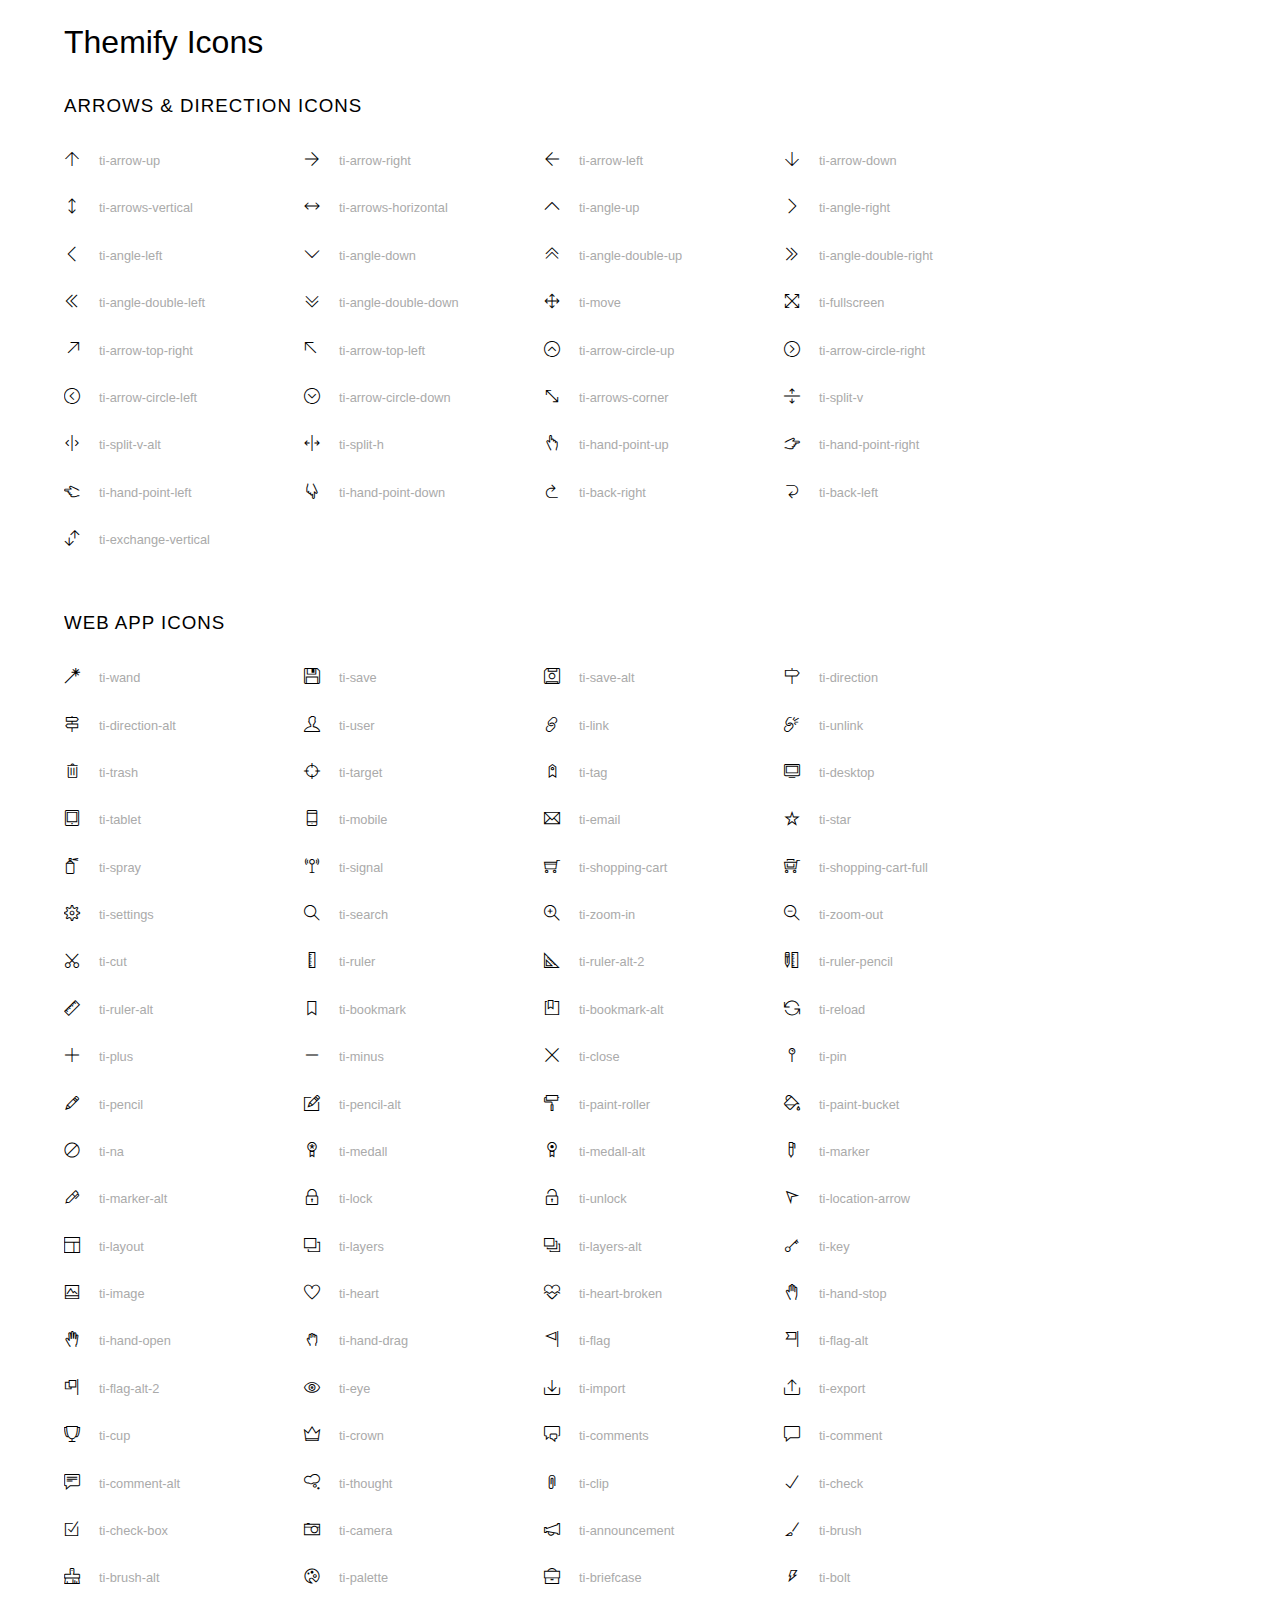
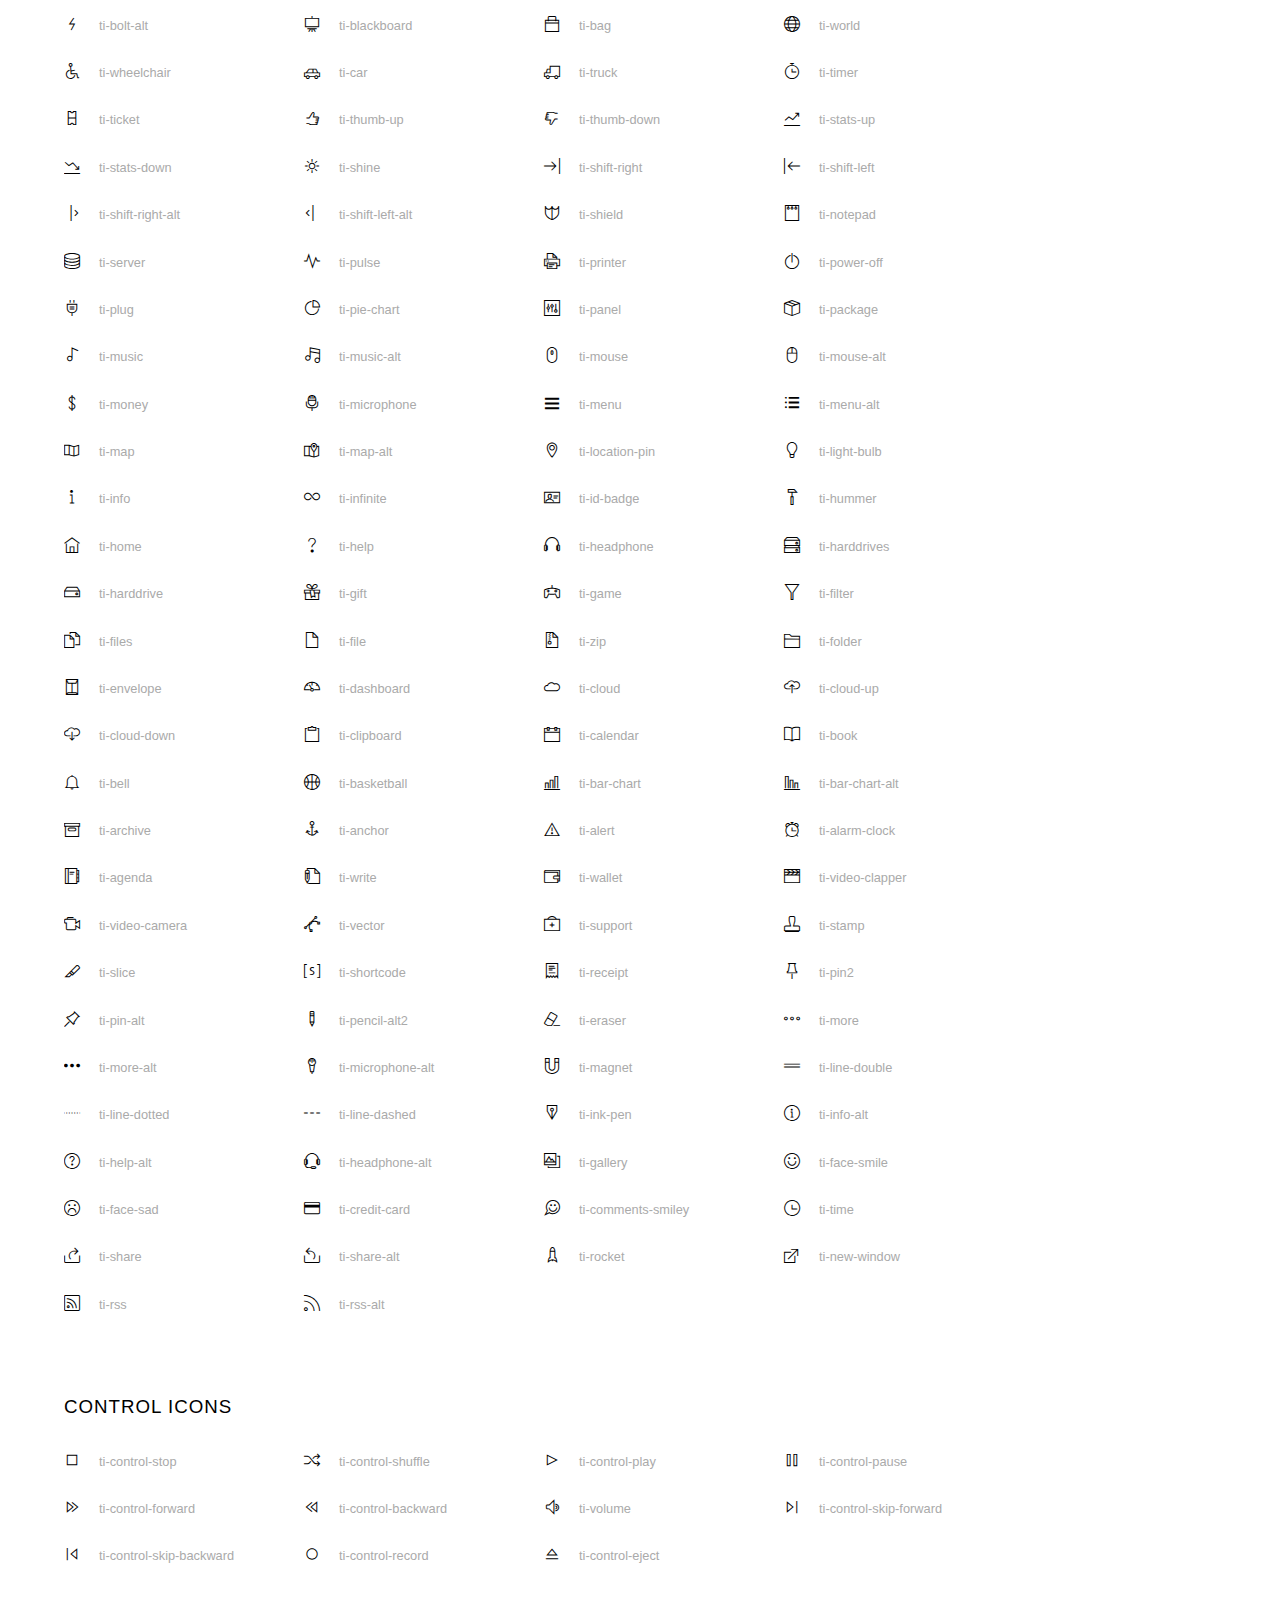
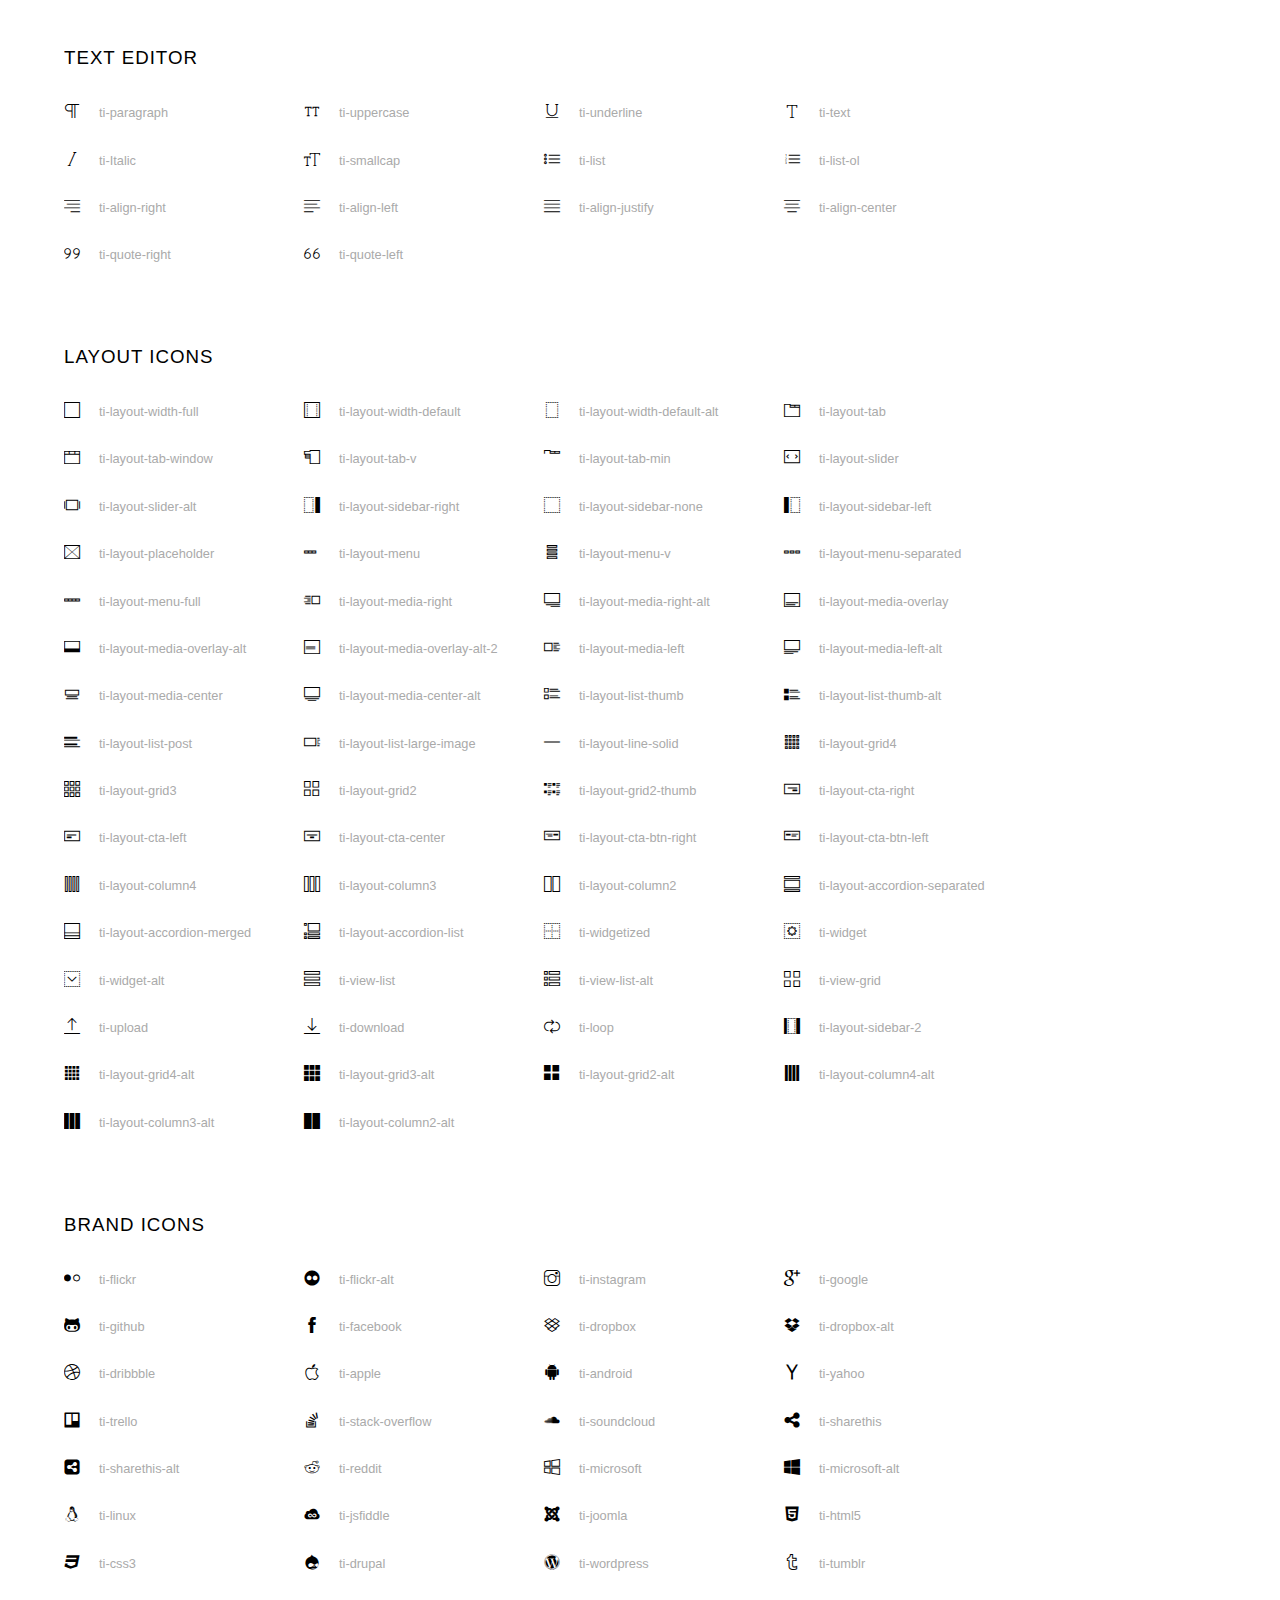
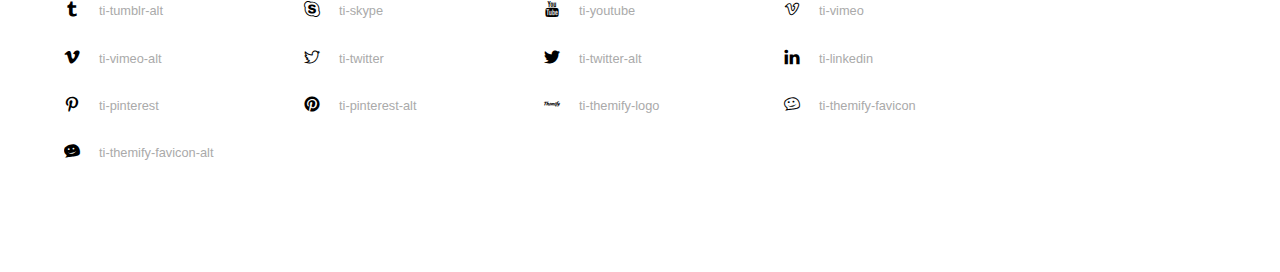
<file: themify-icons/index.html>
<!doctype html>
<html>
<head>
	<meta charset="utf-8">
	<title>Themify Icon Font</title>
	<meta name="viewport" content="width=device-width">
	<link rel="stylesheet" href="demo-files/demo.css">
	<link rel="stylesheet" href="themify-icons.css">
	<!--[if lt IE 8]><!-->
	<link rel="stylesheet" href="ie7/ie7.css">
	<!--<![endif]-->
</head>
<body>
	<h1>Themify Icons</h1>

	<div class="icon-section">

		<div class="icon-section">
			<h3>Arrows &amp; Direction Icons </h3>

			<div class="icon-container">
				<span class="ti-arrow-up"></span><span class="icon-name"> ti-arrow-up</span>
			</div>
			<div class="icon-container">
				<span class="ti-arrow-right"></span><span class="icon-name"> ti-arrow-right</span>
			</div>
			<div class="icon-container">
				<span class="ti-arrow-left"></span><span class="icon-name"> ti-arrow-left</span>
			</div>
			<div class="icon-container">
				<span class="ti-arrow-down"></span><span class="icon-name"> ti-arrow-down</span>
			</div>
			<div class="icon-container">
				<span class="ti-arrows-vertical"></span><span class="icon-name"> ti-arrows-vertical</span>
			</div>
			<div class="icon-container">
				<span class="ti-arrows-horizontal"></span><span class="icon-name"> ti-arrows-horizontal</span>
			</div>
			<div class="icon-container">
				<span class="ti-angle-up"></span><span class="icon-name"> ti-angle-up</span>
			</div>
			<div class="icon-container">
				<span class="ti-angle-right"></span><span class="icon-name"> ti-angle-right</span>
			</div>
			<div class="icon-container">
				<span class="ti-angle-left"></span><span class="icon-name"> ti-angle-left</span>
			</div>
			<div class="icon-container">
				<span class="ti-angle-down"></span><span class="icon-name"> ti-angle-down</span>
			</div>	
			<div class="icon-container">
				<span class="ti-angle-double-up"></span><span class="icon-name"> ti-angle-double-up</span>
			</div>
			<div class="icon-container">
				<span class="ti-angle-double-right"></span><span class="icon-name"> ti-angle-double-right</span>
			</div>
			<div class="icon-container">
				<span class="ti-angle-double-left"></span><span class="icon-name"> ti-angle-double-left</span>
			</div>
			<div class="icon-container">
				<span class="ti-angle-double-down"></span><span class="icon-name"> ti-angle-double-down</span>
			</div>					
			<div class="icon-container">
				<span class="ti-move"></span><span class="icon-name"> ti-move</span>
			</div>
			<div class="icon-container">
				<span class="ti-fullscreen"></span><span class="icon-name"> ti-fullscreen</span>
			</div>
			<div class="icon-container">
				<span class="ti-arrow-top-right"></span><span class="icon-name"> ti-arrow-top-right</span>
			</div>
			<div class="icon-container">
				<span class="ti-arrow-top-left"></span><span class="icon-name"> ti-arrow-top-left</span>
			</div>
			<div class="icon-container">
				<span class="ti-arrow-circle-up"></span><span class="icon-name"> ti-arrow-circle-up</span>
			</div>
			<div class="icon-container">
				<span class="ti-arrow-circle-right"></span><span class="icon-name"> ti-arrow-circle-right</span>
			</div>
			<div class="icon-container">
				<span class="ti-arrow-circle-left"></span><span class="icon-name"> ti-arrow-circle-left</span>
			</div>
			<div class="icon-container">
				<span class="ti-arrow-circle-down"></span><span class="icon-name"> ti-arrow-circle-down</span>
			</div>
			<div class="icon-container">
				<span class="ti-arrows-corner"></span><span class="icon-name"> ti-arrows-corner</span>
			</div>
			<div class="icon-container">
				<span class="ti-split-v"></span><span class="icon-name"> ti-split-v</span>
			</div>

			<div class="icon-container">
				<span class="ti-split-v-alt"></span><span class="icon-name"> ti-split-v-alt</span>
			</div>
			<div class="icon-container">
				<span class="ti-split-h"></span><span class="icon-name"> ti-split-h</span>
			</div>
			<div class="icon-container">
				<span class="ti-hand-point-up"></span><span class="icon-name"> ti-hand-point-up</span>
			</div>
			<div class="icon-container">
				<span class="ti-hand-point-right"></span><span class="icon-name"> ti-hand-point-right</span>
			</div>
			<div class="icon-container">
				<span class="ti-hand-point-left"></span><span class="icon-name"> ti-hand-point-left</span>
			</div>
			<div class="icon-container">
				<span class="ti-hand-point-down"></span><span class="icon-name"> ti-hand-point-down</span>
			</div>
			<div class="icon-container">
				<span class="ti-back-right"></span><span class="icon-name"> ti-back-right</span>
			</div>
			<div class="icon-container">
				<span class="ti-back-left"></span><span class="icon-name"> ti-back-left</span>
			</div>
			<div class="icon-container">
				<span class="ti-exchange-vertical"></span><span class="icon-name"> ti-exchange-vertical</span>
			</div>

		</div> <!-- Arrows Icons -->



		<h3>Web App Icons</h3>
		
		<div class="icon-section">

			<div class="icon-container">
				<span class="ti-wand"></span><span class="icon-name"> ti-wand</span>
			</div>
			<div class="icon-container">
				<span class="ti-save"></span><span class="icon-name"> ti-save</span>
			</div>
			<div class="icon-container">
				<span class="ti-save-alt"></span><span class="icon-name"> ti-save-alt</span>
			</div>

			<div class="icon-container">
				<span class="ti-direction"></span><span class="icon-name"> ti-direction</span>
			</div>
			<div class="icon-container">
				<span class="ti-direction-alt"></span><span class="icon-name"> ti-direction-alt</span>
			</div>
			<div class="icon-container">
				<span class="ti-user"></span><span class="icon-name"> ti-user</span>
			</div>
			<div class="icon-container">
				<span class="ti-link"></span><span class="icon-name"> ti-link</span>
			</div>
			<div class="icon-container">
				<span class="ti-unlink"></span><span class="icon-name"> ti-unlink</span>
			</div>
			<div class="icon-container">
				<span class="ti-trash"></span><span class="icon-name"> ti-trash</span>
			</div>
			<div class="icon-container">
				<span class="ti-target"></span><span class="icon-name"> ti-target</span>
			</div>
			<div class="icon-container">
				<span class="ti-tag"></span><span class="icon-name"> ti-tag</span>
			</div>
			<div class="icon-container">
				<span class="ti-desktop"></span><span class="icon-name"> ti-desktop</span>
			</div>
			<div class="icon-container">
				<span class="ti-tablet"></span><span class="icon-name"> ti-tablet</span>
			</div>
			<div class="icon-container">
				<span class="ti-mobile"></span><span class="icon-name"> ti-mobile</span>
			</div>
			<div class="icon-container">
				<span class="ti-email"></span><span class="icon-name"> ti-email</span>
			</div>	
			<div class="icon-container">
				<span class="ti-star"></span><span class="icon-name"> ti-star</span>
			</div>
			<div class="icon-container">
				<span class="ti-spray"></span><span class="icon-name"> ti-spray</span>
			</div>
			<div class="icon-container">
				<span class="ti-signal"></span><span class="icon-name"> ti-signal</span>
			</div>
			<div class="icon-container">
				<span class="ti-shopping-cart"></span><span class="icon-name"> ti-shopping-cart</span>
			</div>
			<div class="icon-container">
				<span class="ti-shopping-cart-full"></span><span class="icon-name"> ti-shopping-cart-full</span>
			</div>
			<div class="icon-container">
				<span class="ti-settings"></span><span class="icon-name"> ti-settings</span>
			</div>
			<div class="icon-container">
				<span class="ti-search"></span><span class="icon-name"> ti-search</span>
			</div>
			<div class="icon-container">
				<span class="ti-zoom-in"></span><span class="icon-name"> ti-zoom-in</span>
			</div>
			<div class="icon-container">
				<span class="ti-zoom-out"></span><span class="icon-name"> ti-zoom-out</span>
			</div>
			<div class="icon-container">
				<span class="ti-cut"></span><span class="icon-name"> ti-cut</span>
			</div>
			<div class="icon-container">
				<span class="ti-ruler"></span><span class="icon-name"> ti-ruler</span>
			</div>
			<div class="icon-container">
				<span class="ti-ruler-alt-2"></span><span class="icon-name"> ti-ruler-alt-2</span>
			</div>			
			<div class="icon-container">
				<span class="ti-ruler-pencil"></span><span class="icon-name"> ti-ruler-pencil</span>
			</div>
			<div class="icon-container">
				<span class="ti-ruler-alt"></span><span class="icon-name"> ti-ruler-alt</span>
			</div>
			<div class="icon-container">
				<span class="ti-bookmark"></span><span class="icon-name"> ti-bookmark</span>
			</div>
			<div class="icon-container">
				<span class="ti-bookmark-alt"></span><span class="icon-name"> ti-bookmark-alt</span>
			</div>
			<div class="icon-container">
				<span class="ti-reload"></span><span class="icon-name"> ti-reload</span>
			</div>
			<div class="icon-container">
				<span class="ti-plus"></span><span class="icon-name"> ti-plus</span>
			</div>
			<div class="icon-container">
				<span class="ti-minus"></span><span class="icon-name"> ti-minus</span>
			</div>
			<div class="icon-container">
				<span class="ti-close"></span><span class="icon-name"> ti-close</span>
			</div>			
			<div class="icon-container">
				<span class="ti-pin"></span><span class="icon-name"> ti-pin</span>
			</div>
			<div class="icon-container">
				<span class="ti-pencil"></span><span class="icon-name"> ti-pencil</span>
			</div>
					
		  	<div class="icon-container">
				<span class="ti-pencil-alt"></span><span class="icon-name"> ti-pencil-alt</span>
			</div>
			<div class="icon-container">
				<span class="ti-paint-roller"></span><span class="icon-name"> ti-paint-roller</span>
			</div>
			<div class="icon-container">
				<span class="ti-paint-bucket"></span><span class="icon-name"> ti-paint-bucket</span>
			</div>
			<div class="icon-container">
				<span class="ti-na"></span><span class="icon-name"> ti-na</span>
			</div>
			<div class="icon-container">
				<span class="ti-medall"></span><span class="icon-name"> ti-medall</span>
			</div>
			<div class="icon-container">
				<span class="ti-medall-alt"></span><span class="icon-name"> ti-medall-alt</span>
			</div>
			<div class="icon-container">
				<span class="ti-marker"></span><span class="icon-name"> ti-marker</span>
			</div>
			<div class="icon-container">
				<span class="ti-marker-alt"></span><span class="icon-name"> ti-marker-alt</span>
			</div>

			<div class="icon-container">
				<span class="ti-lock"></span><span class="icon-name"> ti-lock</span>
			</div>
			<div class="icon-container">
				<span class="ti-unlock"></span><span class="icon-name"> ti-unlock</span>
			</div>
			<div class="icon-container">
				<span class="ti-location-arrow"></span><span class="icon-name"> ti-location-arrow</span>
			</div>
			<div class="icon-container">
				<span class="ti-layout"></span><span class="icon-name"> ti-layout</span>
			</div>
			<div class="icon-container">
				<span class="ti-layers"></span><span class="icon-name"> ti-layers</span>
			</div>
			<div class="icon-container">
				<span class="ti-layers-alt"></span><span class="icon-name"> ti-layers-alt</span>
			</div>
			<div class="icon-container">
				<span class="ti-key"></span><span class="icon-name"> ti-key</span>
			</div>
			<div class="icon-container">
				<span class="ti-image"></span><span class="icon-name"> ti-image</span>
			</div>
			<div class="icon-container">
				<span class="ti-heart"></span><span class="icon-name"> ti-heart</span>
			</div>
			<div class="icon-container">
				<span class="ti-heart-broken"></span><span class="icon-name"> ti-heart-broken</span>
			</div>
			<div class="icon-container">
				<span class="ti-hand-stop"></span><span class="icon-name"> ti-hand-stop</span>
			</div>
			<div class="icon-container">
				<span class="ti-hand-open"></span><span class="icon-name"> ti-hand-open</span>
			</div>
			<div class="icon-container">
				<span class="ti-hand-drag"></span><span class="icon-name"> ti-hand-drag</span>
			</div>
			<div class="icon-container">
				<span class="ti-flag"></span><span class="icon-name"> ti-flag</span>
			</div>
			<div class="icon-container">
				<span class="ti-flag-alt"></span><span class="icon-name"> ti-flag-alt</span>
			</div>
			<div class="icon-container">
				<span class="ti-flag-alt-2"></span><span class="icon-name"> ti-flag-alt-2</span>
			</div>
			<div class="icon-container">
				<span class="ti-eye"></span><span class="icon-name"> ti-eye</span>
			</div>
			<div class="icon-container">
				<span class="ti-import"></span><span class="icon-name"> ti-import</span>
			</div>			
			<div class="icon-container">
				<span class="ti-export"></span><span class="icon-name"> ti-export</span>
			</div>
			<div class="icon-container">
				<span class="ti-cup"></span><span class="icon-name"> ti-cup</span>
			</div>
			<div class="icon-container">
				<span class="ti-crown"></span><span class="icon-name"> ti-crown</span>
			</div>
			<div class="icon-container">
				<span class="ti-comments"></span><span class="icon-name"> ti-comments</span>
			</div>
			<div class="icon-container">
				<span class="ti-comment"></span><span class="icon-name"> ti-comment</span>
			</div>
			<div class="icon-container">
				<span class="ti-comment-alt"></span><span class="icon-name"> ti-comment-alt</span>
			</div>
			<div class="icon-container">
				<span class="ti-thought"></span><span class="icon-name"> ti-thought</span>
			</div>			
			<div class="icon-container">
				<span class="ti-clip"></span><span class="icon-name"> ti-clip</span>
			</div>

			<div class="icon-container">
				<span class="ti-check"></span><span class="icon-name"> ti-check</span>
			</div>
			<div class="icon-container">
				<span class="ti-check-box"></span><span class="icon-name"> ti-check-box</span>
			</div>
			<div class="icon-container">
				<span class="ti-camera"></span><span class="icon-name"> ti-camera</span>
			</div>
			<div class="icon-container">
				<span class="ti-announcement"></span><span class="icon-name"> ti-announcement</span>
			</div>
			<div class="icon-container">
				<span class="ti-brush"></span><span class="icon-name"> ti-brush</span>
			</div>
			<div class="icon-container">
				<span class="ti-brush-alt"></span><span class="icon-name"> ti-brush-alt</span>
			</div>
			<div class="icon-container">
				<span class="ti-palette"></span><span class="icon-name"> ti-palette</span>
			</div>			
			<div class="icon-container">
				<span class="ti-briefcase"></span><span class="icon-name"> ti-briefcase</span>
			</div>
			<div class="icon-container">
				<span class="ti-bolt"></span><span class="icon-name"> ti-bolt</span>
			</div>
			<div class="icon-container">
				<span class="ti-bolt-alt"></span><span class="icon-name"> ti-bolt-alt</span>
			</div>
			<div class="icon-container">
				<span class="ti-blackboard"></span><span class="icon-name"> ti-blackboard</span>
			</div>
			<div class="icon-container">
				<span class="ti-bag"></span><span class="icon-name"> ti-bag</span>
			</div>
			<div class="icon-container">
				<span class="ti-world"></span><span class="icon-name"> ti-world</span>
			</div>
			<div class="icon-container">
				<span class="ti-wheelchair"></span><span class="icon-name"> ti-wheelchair</span>
			</div>
			<div class="icon-container">
				<span class="ti-car"></span><span class="icon-name"> ti-car</span>
			</div>
			<div class="icon-container">
				<span class="ti-truck"></span><span class="icon-name"> ti-truck</span>
			</div>
			<div class="icon-container">
				<span class="ti-timer"></span><span class="icon-name"> ti-timer</span>
			</div>
			<div class="icon-container">
				<span class="ti-ticket"></span><span class="icon-name"> ti-ticket</span>
			</div>
			<div class="icon-container">
				<span class="ti-thumb-up"></span><span class="icon-name"> ti-thumb-up</span>
			</div>
			<div class="icon-container">
				<span class="ti-thumb-down"></span><span class="icon-name"> ti-thumb-down</span>
			</div>

			<div class="icon-container">
				<span class="ti-stats-up"></span><span class="icon-name"> ti-stats-up</span>
			</div>
			<div class="icon-container">
				<span class="ti-stats-down"></span><span class="icon-name"> ti-stats-down</span>
			</div>
			<div class="icon-container">
				<span class="ti-shine"></span><span class="icon-name"> ti-shine</span>
			</div>
			<div class="icon-container">
				<span class="ti-shift-right"></span><span class="icon-name"> ti-shift-right</span>
			</div>
			<div class="icon-container">
				<span class="ti-shift-left"></span><span class="icon-name"> ti-shift-left</span>
			</div>

			<div class="icon-container">
				<span class="ti-shift-right-alt"></span><span class="icon-name"> ti-shift-right-alt</span>
			</div>
			<div class="icon-container">
				<span class="ti-shift-left-alt"></span><span class="icon-name"> ti-shift-left-alt</span>
			</div>
			<div class="icon-container">
				<span class="ti-shield"></span><span class="icon-name"> ti-shield</span>
			</div>
			<div class="icon-container">
				<span class="ti-notepad"></span><span class="icon-name"> ti-notepad</span>
			</div>
			<div class="icon-container">
				<span class="ti-server"></span><span class="icon-name"> ti-server</span>
			</div>

			<div class="icon-container">
				<span class="ti-pulse"></span><span class="icon-name"> ti-pulse</span>
			</div>
			<div class="icon-container">
				<span class="ti-printer"></span><span class="icon-name"> ti-printer</span>
			</div>
			<div class="icon-container">
				<span class="ti-power-off"></span><span class="icon-name"> ti-power-off</span>
			</div>
			<div class="icon-container">
				<span class="ti-plug"></span><span class="icon-name"> ti-plug</span>
			</div>
			<div class="icon-container">
				<span class="ti-pie-chart"></span><span class="icon-name"> ti-pie-chart</span>
			</div>

			<div class="icon-container">
				<span class="ti-panel"></span><span class="icon-name"> ti-panel</span>
			</div>
			<div class="icon-container">
				<span class="ti-package"></span><span class="icon-name"> ti-package</span>
			</div>
			<div class="icon-container">
				<span class="ti-music"></span><span class="icon-name"> ti-music</span>
			</div>
			<div class="icon-container">
				<span class="ti-music-alt"></span><span class="icon-name"> ti-music-alt</span>
			</div>
			<div class="icon-container">
				<span class="ti-mouse"></span><span class="icon-name"> ti-mouse</span>
			</div>
			<div class="icon-container">
				<span class="ti-mouse-alt"></span><span class="icon-name"> ti-mouse-alt</span>
			</div>
			<div class="icon-container">
				<span class="ti-money"></span><span class="icon-name"> ti-money</span>
			</div>
			<div class="icon-container">
				<span class="ti-microphone"></span><span class="icon-name"> ti-microphone</span>
			</div>
			<div class="icon-container">
				<span class="ti-menu"></span><span class="icon-name"> ti-menu</span>
			</div>
			<div class="icon-container">
				<span class="ti-menu-alt"></span><span class="icon-name"> ti-menu-alt</span>
			</div>
			<div class="icon-container">
				<span class="ti-map"></span><span class="icon-name"> ti-map</span>
			</div>
			<div class="icon-container">
				<span class="ti-map-alt"></span><span class="icon-name"> ti-map-alt</span>
			</div>

			<div class="icon-container">
				<span class="ti-location-pin"></span><span class="icon-name"> ti-location-pin</span>
			</div>

			<div class="icon-container">
				<span class="ti-light-bulb"></span><span class="icon-name"> ti-light-bulb</span>
			</div>
			<div class="icon-container">
				<span class="ti-info"></span><span class="icon-name"> ti-info</span>
			</div>
			<div class="icon-container">
				<span class="ti-infinite"></span><span class="icon-name"> ti-infinite</span>
			</div>
			<div class="icon-container">
				<span class="ti-id-badge"></span><span class="icon-name"> ti-id-badge</span>
			</div>
			<div class="icon-container">
				<span class="ti-hummer"></span><span class="icon-name"> ti-hummer</span>
			</div>
			<div class="icon-container">
				<span class="ti-home"></span><span class="icon-name"> ti-home</span>
			</div>
			<div class="icon-container">
				<span class="ti-help"></span><span class="icon-name"> ti-help</span>
			</div>
			<div class="icon-container">
				<span class="ti-headphone"></span><span class="icon-name"> ti-headphone</span>
			</div>
			<div class="icon-container">
				<span class="ti-harddrives"></span><span class="icon-name"> ti-harddrives</span>
			</div>
			<div class="icon-container">
				<span class="ti-harddrive"></span><span class="icon-name"> ti-harddrive</span>
			</div>
			<div class="icon-container">
				<span class="ti-gift"></span><span class="icon-name"> ti-gift</span>
			</div>
			<div class="icon-container">
				<span class="ti-game"></span><span class="icon-name"> ti-game</span>
			</div>
			<div class="icon-container">
				<span class="ti-filter"></span><span class="icon-name"> ti-filter</span>
			</div>
			<div class="icon-container">
				<span class="ti-files"></span><span class="icon-name"> ti-files</span>
			</div>
			<div class="icon-container">
				<span class="ti-file"></span><span class="icon-name"> ti-file</span>
			</div>
			<div class="icon-container">
				<span class="ti-zip"></span><span class="icon-name"> ti-zip</span>
			</div>
			<div class="icon-container">
				<span class="ti-folder"></span><span class="icon-name"> ti-folder</span>
			</div>			
			<div class="icon-container">
				<span class="ti-envelope"></span><span class="icon-name"> ti-envelope</span>
			</div>


			<div class="icon-container">
				<span class="ti-dashboard"></span><span class="icon-name"> ti-dashboard</span>
			</div>
			<div class="icon-container">
				<span class="ti-cloud"></span><span class="icon-name"> ti-cloud</span>
			</div>
			<div class="icon-container">
				<span class="ti-cloud-up"></span><span class="icon-name"> ti-cloud-up</span>
			</div>
			<div class="icon-container">
				<span class="ti-cloud-down"></span><span class="icon-name"> ti-cloud-down</span>
			</div>
			<div class="icon-container">
				<span class="ti-clipboard"></span><span class="icon-name"> ti-clipboard</span>
			</div>
			<div class="icon-container">
				<span class="ti-calendar"></span><span class="icon-name"> ti-calendar</span>
			</div>
			<div class="icon-container">
				<span class="ti-book"></span><span class="icon-name"> ti-book</span>
			</div>
			<div class="icon-container">
				<span class="ti-bell"></span><span class="icon-name"> ti-bell</span>
			</div>
			<div class="icon-container">
				<span class="ti-basketball"></span><span class="icon-name"> ti-basketball</span>
			</div>
			<div class="icon-container">
				<span class="ti-bar-chart"></span><span class="icon-name"> ti-bar-chart</span>
			</div>
			<div class="icon-container">
				<span class="ti-bar-chart-alt"></span><span class="icon-name"> ti-bar-chart-alt</span>
			</div>


			<div class="icon-container">
				<span class="ti-archive"></span><span class="icon-name"> ti-archive</span>
			</div>
			<div class="icon-container">
				<span class="ti-anchor"></span><span class="icon-name"> ti-anchor</span>
			</div>

			<div class="icon-container">
				<span class="ti-alert"></span><span class="icon-name"> ti-alert</span>
			</div>
			<div class="icon-container">
				<span class="ti-alarm-clock"></span><span class="icon-name"> ti-alarm-clock</span>
			</div>
			<div class="icon-container">
				<span class="ti-agenda"></span><span class="icon-name"> ti-agenda</span>
			</div>
			<div class="icon-container">
				<span class="ti-write"></span><span class="icon-name"> ti-write</span>
			</div>

			<div class="icon-container">
				<span class="ti-wallet"></span><span class="icon-name"> ti-wallet</span>
			</div>
			<div class="icon-container">
				<span class="ti-video-clapper"></span><span class="icon-name"> ti-video-clapper</span>
			</div>
			<div class="icon-container">
				<span class="ti-video-camera"></span><span class="icon-name"> ti-video-camera</span>
			</div>
			<div class="icon-container">
				<span class="ti-vector"></span><span class="icon-name"> ti-vector</span>
			</div>

			<div class="icon-container">
				<span class="ti-support"></span><span class="icon-name"> ti-support</span>
			</div>
			<div class="icon-container">
				<span class="ti-stamp"></span><span class="icon-name"> ti-stamp</span>
			</div>
			<div class="icon-container">
				<span class="ti-slice"></span><span class="icon-name"> ti-slice</span>
			</div>
			<div class="icon-container">
				<span class="ti-shortcode"></span><span class="icon-name"> ti-shortcode</span>
			</div>
			<div class="icon-container">
				<span class="ti-receipt"></span><span class="icon-name"> ti-receipt</span>
			</div>
			<div class="icon-container">
				<span class="ti-pin2"></span><span class="icon-name"> ti-pin2</span>
			</div>
			<div class="icon-container">
				<span class="ti-pin-alt"></span><span class="icon-name"> ti-pin-alt</span>
			</div>
			<div class="icon-container">
				<span class="ti-pencil-alt2"></span><span class="icon-name"> ti-pencil-alt2</span>
			</div>
			<div class="icon-container">
				<span class="ti-eraser"></span><span class="icon-name"> ti-eraser</span>
			</div>			
			<div class="icon-container">
				<span class="ti-more"></span><span class="icon-name"> ti-more</span>
			</div>
			<div class="icon-container">
				<span class="ti-more-alt"></span><span class="icon-name"> ti-more-alt</span>
			</div>
			<div class="icon-container">
				<span class="ti-microphone-alt"></span><span class="icon-name"> ti-microphone-alt</span>
			</div>
			<div class="icon-container">
				<span class="ti-magnet"></span><span class="icon-name"> ti-magnet</span>
			</div>
			<div class="icon-container">
				<span class="ti-line-double"></span><span class="icon-name"> ti-line-double</span>
			</div>
			<div class="icon-container">
				<span class="ti-line-dotted"></span><span class="icon-name"> ti-line-dotted</span>
			</div>
			<div class="icon-container">
				<span class="ti-line-dashed"></span><span class="icon-name"> ti-line-dashed</span>
			</div>

			<div class="icon-container">
				<span class="ti-ink-pen"></span><span class="icon-name"> ti-ink-pen</span>
			</div>
			<div class="icon-container">
				<span class="ti-info-alt"></span><span class="icon-name"> ti-info-alt</span>
			</div>
			<div class="icon-container">
				<span class="ti-help-alt"></span><span class="icon-name"> ti-help-alt</span>
			</div>
			<div class="icon-container">
				<span class="ti-headphone-alt"></span><span class="icon-name"> ti-headphone-alt</span>
			</div>

			<div class="icon-container">
				<span class="ti-gallery"></span><span class="icon-name"> ti-gallery</span>
			</div>
			<div class="icon-container">
				<span class="ti-face-smile"></span><span class="icon-name"> ti-face-smile</span>
			</div>
			<div class="icon-container">
				<span class="ti-face-sad"></span><span class="icon-name"> ti-face-sad</span>
			</div>
			<div class="icon-container">
				<span class="ti-credit-card"></span><span class="icon-name"> ti-credit-card</span>
			</div>
			<div class="icon-container">
				<span class="ti-comments-smiley"></span><span class="icon-name"> ti-comments-smiley</span>
			</div>
			<div class="icon-container">
				<span class="ti-time"></span><span class="icon-name"> ti-time</span>
			</div>
			<div class="icon-container">
				<span class="ti-share"></span><span class="icon-name"> ti-share</span>
			</div>
			<div class="icon-container">
				<span class="ti-share-alt"></span><span class="icon-name"> ti-share-alt</span>
			</div>
			<div class="icon-container">
				<span class="ti-rocket"></span><span class="icon-name"> ti-rocket</span>
			</div>

			<div class="icon-container">
				<span class="ti-new-window"></span><span class="icon-name"> ti-new-window</span>
			</div>

			<div class="icon-container">
				<span class="ti-rss"></span><span class="icon-name"> ti-rss</span>
			</div>

			<div class="icon-container">
				<span class="ti-rss-alt"></span><span class="icon-name"> ti-rss-alt</span>
			</div>
			
		</div><!-- Web App Icons -->


		<div class="icon-section">
			<h3>Control Icons</h3>
			<div class="icon-container">
				<span class="ti-control-stop"></span><span class="icon-name"> ti-control-stop</span>
			</div>
			<div class="icon-container">
				<span class="ti-control-shuffle"></span><span class="icon-name"> ti-control-shuffle</span>
			</div>
			<div class="icon-container">
				<span class="ti-control-play"></span><span class="icon-name"> ti-control-play</span>
			</div>
			<div class="icon-container">
				<span class="ti-control-pause"></span><span class="icon-name"> ti-control-pause</span>
			</div>
			<div class="icon-container">
				<span class="ti-control-forward"></span><span class="icon-name"> ti-control-forward</span>
			</div>
			<div class="icon-container">
				<span class="ti-control-backward"></span><span class="icon-name"> ti-control-backward</span>
			</div>	
			<div class="icon-container">
				<span class="ti-volume"></span><span class="icon-name"> ti-volume</span>
			</div>
			<div class="icon-container">
				<span class="ti-control-skip-forward"></span><span class="icon-name"> ti-control-skip-forward</span>
			</div>
			<div class="icon-container">
				<span class="ti-control-skip-backward"></span><span class="icon-name"> ti-control-skip-backward</span>
			</div>
			<div class="icon-container">
				<span class="ti-control-record"></span><span class="icon-name"> ti-control-record</span>
			</div>
			<div class="icon-container">
				<span class="ti-control-eject"></span><span class="icon-name"> ti-control-eject</span>
			</div>			
		</div> <!-- Control Icons -->


		<div class="icon-section">
			<h3>Text Editor</h3>

			<div class="icon-container">
				<span class="ti-paragraph"></span><span class="icon-name"> ti-paragraph</span>
			</div>
			<div class="icon-container">
				<span class="ti-uppercase"></span><span class="icon-name"> ti-uppercase</span>
			</div>

			<div class="icon-container">
				<span class="ti-underline"></span><span class="icon-name"> ti-underline</span>
			</div>
			<div class="icon-container">
				<span class="ti-text"></span><span class="icon-name"> ti-text</span>
			</div>
			<div class="icon-container">
				<span class="ti-Italic"></span><span class="icon-name"> ti-Italic</span>
			</div>
			<div class="icon-container">
				<span class="ti-smallcap"></span><span class="icon-name"> ti-smallcap</span>
			</div>
			<div class="icon-container">
				<span class="ti-list"></span><span class="icon-name"> ti-list</span>
			</div>
			<div class="icon-container">
				<span class="ti-list-ol"></span><span class="icon-name"> ti-list-ol</span>
			</div>
			<div class="icon-container">
				<span class="ti-align-right"></span><span class="icon-name"> ti-align-right</span>
			</div>
			<div class="icon-container">
				<span class="ti-align-left"></span><span class="icon-name"> ti-align-left</span>
			</div>
			<div class="icon-container">
				<span class="ti-align-justify"></span><span class="icon-name"> ti-align-justify</span>
			</div>
			<div class="icon-container">
				<span class="ti-align-center"></span><span class="icon-name"> ti-align-center</span>
			</div>
			<div class="icon-container">
				<span class="ti-quote-right"></span><span class="icon-name"> ti-quote-right</span>
			</div>
			<div class="icon-container">
				<span class="ti-quote-left"></span><span class="icon-name"> ti-quote-left</span>
			</div>

		</div> <!-- Text Editor -->



		<div class="icon-section">
			<h3>Layout Icons</h3>
			<div class="icon-container">
				<span class="ti-layout-width-full"></span><span class="icon-name"> ti-layout-width-full</span>
			</div>
			<div class="icon-container">
				<span class="ti-layout-width-default"></span><span class="icon-name"> ti-layout-width-default</span>
			</div>
			<div class="icon-container">
				<span class="ti-layout-width-default-alt"></span><span class="icon-name"> ti-layout-width-default-alt</span>
			</div>
			<div class="icon-container">
				<span class="ti-layout-tab"></span><span class="icon-name"> ti-layout-tab</span>
			</div>
			<div class="icon-container">
				<span class="ti-layout-tab-window"></span><span class="icon-name"> ti-layout-tab-window</span>
			</div>
			<div class="icon-container">
				<span class="ti-layout-tab-v"></span><span class="icon-name"> ti-layout-tab-v</span>
			</div>
			<div class="icon-container">
				<span class="ti-layout-tab-min"></span><span class="icon-name"> ti-layout-tab-min</span>
			</div>
			<div class="icon-container">
				<span class="ti-layout-slider"></span><span class="icon-name"> ti-layout-slider</span>
			</div>
			<div class="icon-container">
				<span class="ti-layout-slider-alt"></span><span class="icon-name"> ti-layout-slider-alt</span>
			</div>
			<div class="icon-container">
				<span class="ti-layout-sidebar-right"></span><span class="icon-name"> ti-layout-sidebar-right</span>
			</div>
			<div class="icon-container">
				<span class="ti-layout-sidebar-none"></span><span class="icon-name"> ti-layout-sidebar-none</span>
			</div>
			<div class="icon-container">
				<span class="ti-layout-sidebar-left"></span><span class="icon-name"> ti-layout-sidebar-left</span>
			</div>
			<div class="icon-container">
				<span class="ti-layout-placeholder"></span><span class="icon-name"> ti-layout-placeholder</span>
			</div>
			<div class="icon-container">
				<span class="ti-layout-menu"></span><span class="icon-name"> ti-layout-menu</span>
			</div>
			<div class="icon-container">
				<span class="ti-layout-menu-v"></span><span class="icon-name"> ti-layout-menu-v</span>
			</div>
			<div class="icon-container">
				<span class="ti-layout-menu-separated"></span><span class="icon-name"> ti-layout-menu-separated</span>
			</div>
			<div class="icon-container">
				<span class="ti-layout-menu-full"></span><span class="icon-name"> ti-layout-menu-full</span>
			</div>
			<div class="icon-container">
				<span class="ti-layout-media-right"></span><span class="icon-name"> ti-layout-media-right</span>
			</div>
			<div class="icon-container">
				<span class="ti-layout-media-right-alt"></span><span class="icon-name"> ti-layout-media-right-alt</span>
			</div>
			<div class="icon-container">
				<span class="ti-layout-media-overlay"></span><span class="icon-name"> ti-layout-media-overlay</span>
			</div>
			<div class="icon-container">
				<span class="ti-layout-media-overlay-alt"></span><span class="icon-name"> ti-layout-media-overlay-alt</span>
			</div>
			<div class="icon-container">
				<span class="ti-layout-media-overlay-alt-2"></span><span class="icon-name"> ti-layout-media-overlay-alt-2</span>
			</div>
			<div class="icon-container">
				<span class="ti-layout-media-left"></span><span class="icon-name"> ti-layout-media-left</span>
			</div>
			<div class="icon-container">
				<span class="ti-layout-media-left-alt"></span><span class="icon-name"> ti-layout-media-left-alt</span>
			</div>
			<div class="icon-container">
				<span class="ti-layout-media-center"></span><span class="icon-name"> ti-layout-media-center</span>
			</div>
			<div class="icon-container">
				<span class="ti-layout-media-center-alt"></span><span class="icon-name"> ti-layout-media-center-alt</span>
			</div>
			<div class="icon-container">
				<span class="ti-layout-list-thumb"></span><span class="icon-name"> ti-layout-list-thumb</span>
			</div>
			<div class="icon-container">
				<span class="ti-layout-list-thumb-alt"></span><span class="icon-name"> ti-layout-list-thumb-alt</span>
			</div>
			<div class="icon-container">
				<span class="ti-layout-list-post"></span><span class="icon-name"> ti-layout-list-post</span>
			</div>
			<div class="icon-container">
				<span class="ti-layout-list-large-image"></span><span class="icon-name"> ti-layout-list-large-image</span>
			</div>
			<div class="icon-container">
				<span class="ti-layout-line-solid"></span><span class="icon-name"> ti-layout-line-solid</span>
			</div>
			<div class="icon-container">
				<span class="ti-layout-grid4"></span><span class="icon-name"> ti-layout-grid4</span>
			</div>
			<div class="icon-container">
				<span class="ti-layout-grid3"></span><span class="icon-name"> ti-layout-grid3</span>
			</div>
			<div class="icon-container">
				<span class="ti-layout-grid2"></span><span class="icon-name"> ti-layout-grid2</span>
			</div>
			<div class="icon-container">
				<span class="ti-layout-grid2-thumb"></span><span class="icon-name"> ti-layout-grid2-thumb</span>
			</div>
			<div class="icon-container">
				<span class="ti-layout-cta-right"></span><span class="icon-name"> ti-layout-cta-right</span>
			</div>
			<div class="icon-container">
				<span class="ti-layout-cta-left"></span><span class="icon-name"> ti-layout-cta-left</span>
			</div>
			<div class="icon-container">
				<span class="ti-layout-cta-center"></span><span class="icon-name"> ti-layout-cta-center</span>
			</div>
			<div class="icon-container">
				<span class="ti-layout-cta-btn-right"></span><span class="icon-name"> ti-layout-cta-btn-right</span>
			</div>
			<div class="icon-container">
				<span class="ti-layout-cta-btn-left"></span><span class="icon-name"> ti-layout-cta-btn-left</span>
			</div>
			<div class="icon-container">
				<span class="ti-layout-column4"></span><span class="icon-name"> ti-layout-column4</span>
			</div>
			<div class="icon-container">
				<span class="ti-layout-column3"></span><span class="icon-name"> ti-layout-column3</span>
			</div>
			<div class="icon-container">
				<span class="ti-layout-column2"></span><span class="icon-name"> ti-layout-column2</span>
			</div>
			<div class="icon-container">
				<span class="ti-layout-accordion-separated"></span><span class="icon-name"> ti-layout-accordion-separated</span>
			</div>
			<div class="icon-container">
				<span class="ti-layout-accordion-merged"></span><span class="icon-name"> ti-layout-accordion-merged</span>
			</div>
			<div class="icon-container">
				<span class="ti-layout-accordion-list"></span><span class="icon-name"> ti-layout-accordion-list</span>
			</div>
			<div class="icon-container">
				<span class="ti-widgetized"></span><span class="icon-name"> ti-widgetized</span>
			</div>
			<div class="icon-container">
				<span class="ti-widget"></span><span class="icon-name"> ti-widget</span>
			</div>
			<div class="icon-container">
				<span class="ti-widget-alt"></span><span class="icon-name"> ti-widget-alt</span>
			</div>
			<div class="icon-container">
				<span class="ti-view-list"></span><span class="icon-name"> ti-view-list</span>
			</div>
			<div class="icon-container">
				<span class="ti-view-list-alt"></span><span class="icon-name"> ti-view-list-alt</span>
			</div>
			<div class="icon-container">
				<span class="ti-view-grid"></span><span class="icon-name"> ti-view-grid</span>
			</div>
			<div class="icon-container">
				<span class="ti-upload"></span><span class="icon-name"> ti-upload</span>
			</div>
			<div class="icon-container">
				<span class="ti-download"></span><span class="icon-name"> ti-download</span>
			</div>	
			<div class="icon-container">
				<span class="ti-loop"></span><span class="icon-name"> ti-loop</span>
			</div>
			<div class="icon-container">
				<span class="ti-layout-sidebar-2"></span><span class="icon-name"> ti-layout-sidebar-2</span>
			</div>
			<div class="icon-container">
				<span class="ti-layout-grid4-alt"></span><span class="icon-name"> ti-layout-grid4-alt</span>
			</div>
			<div class="icon-container">
				<span class="ti-layout-grid3-alt"></span><span class="icon-name"> ti-layout-grid3-alt</span>
			</div>
			<div class="icon-container">
				<span class="ti-layout-grid2-alt"></span><span class="icon-name"> ti-layout-grid2-alt</span>
			</div>
			<div class="icon-container">
				<span class="ti-layout-column4-alt"></span><span class="icon-name"> ti-layout-column4-alt</span>
			</div>
			<div class="icon-container">
				<span class="ti-layout-column3-alt"></span><span class="icon-name"> ti-layout-column3-alt</span>
			</div>
			<div class="icon-container">
				<span class="ti-layout-column2-alt"></span><span class="icon-name"> ti-layout-column2-alt</span>
			</div>		


		</div> <!-- Layout Icons -->


		<div class="icon-section">
			<h3>Brand Icons</h3>

			<div class="icon-container">
				<span class="ti-flickr"></span><span class="icon-name"> ti-flickr</span>
			</div>
			<div class="icon-container">
				<span class="ti-flickr-alt"></span><span class="icon-name"> ti-flickr-alt</span>
			</div>			
			<div class="icon-container">
				<span class="ti-instagram"></span><span class="icon-name"> ti-instagram</span>
			</div>
			<div class="icon-container">
				<span class="ti-google"></span><span class="icon-name"> ti-google</span>
			</div>
			<div class="icon-container">
				<span class="ti-github"></span><span class="icon-name"> ti-github</span>
			</div>

			<div class="icon-container">
				<span class="ti-facebook"></span><span class="icon-name"> ti-facebook</span>
			</div>
			<div class="icon-container">
				<span class="ti-dropbox"></span><span class="icon-name"> ti-dropbox</span>
			</div>
			<div class="icon-container">
				<span class="ti-dropbox-alt"></span><span class="icon-name"> ti-dropbox-alt</span>
			</div>
			<div class="icon-container">
				<span class="ti-dribbble"></span><span class="icon-name"> ti-dribbble</span>
			</div>
			<div class="icon-container">
				<span class="ti-apple"></span><span class="icon-name"> ti-apple</span>
			</div>
			<div class="icon-container">
				<span class="ti-android"></span><span class="icon-name"> ti-android</span>
			</div>
			<div class="icon-container">
				<span class="ti-yahoo"></span><span class="icon-name"> ti-yahoo</span>
			</div>
			<div class="icon-container">
				<span class="ti-trello"></span><span class="icon-name"> ti-trello</span>
			</div>
			<div class="icon-container">
				<span class="ti-stack-overflow"></span><span class="icon-name"> ti-stack-overflow</span>
			</div>
			<div class="icon-container">
				<span class="ti-soundcloud"></span><span class="icon-name"> ti-soundcloud</span>
			</div>
			<div class="icon-container">
				<span class="ti-sharethis"></span><span class="icon-name"> ti-sharethis</span>
			</div>
			<div class="icon-container">
				<span class="ti-sharethis-alt"></span><span class="icon-name"> ti-sharethis-alt</span>
			</div>
			<div class="icon-container">
				<span class="ti-reddit"></span><span class="icon-name"> ti-reddit</span>
			</div>

			<div class="icon-container">
				<span class="ti-microsoft"></span><span class="icon-name"> ti-microsoft</span>
			</div>
			<div class="icon-container">
				<span class="ti-microsoft-alt"></span><span class="icon-name"> ti-microsoft-alt</span>
			</div>
			<div class="icon-container">
				<span class="ti-linux"></span><span class="icon-name"> ti-linux</span>
			</div>
			<div class="icon-container">
				<span class="ti-jsfiddle"></span><span class="icon-name"> ti-jsfiddle</span>
			</div>
			<div class="icon-container">
				<span class="ti-joomla"></span><span class="icon-name"> ti-joomla</span>
			</div>
			<div class="icon-container">
				<span class="ti-html5"></span><span class="icon-name"> ti-html5</span>
			</div>
			<div class="icon-container">
				<span class="ti-css3"></span><span class="icon-name"> ti-css3</span>
			</div>	
			<div class="icon-container">
				<span class="ti-drupal"></span><span class="icon-name"> ti-drupal</span>
			</div>
			<div class="icon-container">
				<span class="ti-wordpress"></span><span class="icon-name"> ti-wordpress</span>
			</div>		
			<div class="icon-container">
				<span class="ti-tumblr"></span><span class="icon-name"> ti-tumblr</span>
			</div>
			<div class="icon-container">
				<span class="ti-tumblr-alt"></span><span class="icon-name"> ti-tumblr-alt</span>
			</div>
			<div class="icon-container">
				<span class="ti-skype"></span><span class="icon-name"> ti-skype</span>
			</div>
			<div class="icon-container">
				<span class="ti-youtube"></span><span class="icon-name"> ti-youtube</span>
			</div>
			<div class="icon-container">
				<span class="ti-vimeo"></span><span class="icon-name"> ti-vimeo</span>
			</div>
			<div class="icon-container">
				<span class="ti-vimeo-alt"></span><span class="icon-name"> ti-vimeo-alt</span>
			</div>			
			<div class="icon-container">
				<span class="ti-twitter"></span><span class="icon-name"> ti-twitter</span>
			</div>
			<div class="icon-container">
				<span class="ti-twitter-alt"></span><span class="icon-name"> ti-twitter-alt</span>
			</div>
			<div class="icon-container">
				<span class="ti-linkedin"></span><span class="icon-name"> ti-linkedin</span>
			</div>
			<div class="icon-container">
				<span class="ti-pinterest"></span><span class="icon-name"> ti-pinterest</span>
			</div>

			<div class="icon-container">
				<span class="ti-pinterest-alt"></span><span class="icon-name"> ti-pinterest-alt</span>
			</div>
			<div class="icon-container">
				<span class="ti-themify-logo"></span><span class="icon-name"> ti-themify-logo</span>
			</div>
			<div class="icon-container">
				<span class="ti-themify-favicon"></span><span class="icon-name"> ti-themify-favicon</span>
			</div>
			<div class="icon-container">
				<span class="ti-themify-favicon-alt"></span><span class="icon-name"> ti-themify-favicon-alt</span>
			</div>

		</div> <!-- brand Icons -->

	</div>

</body>
</html>
</file>
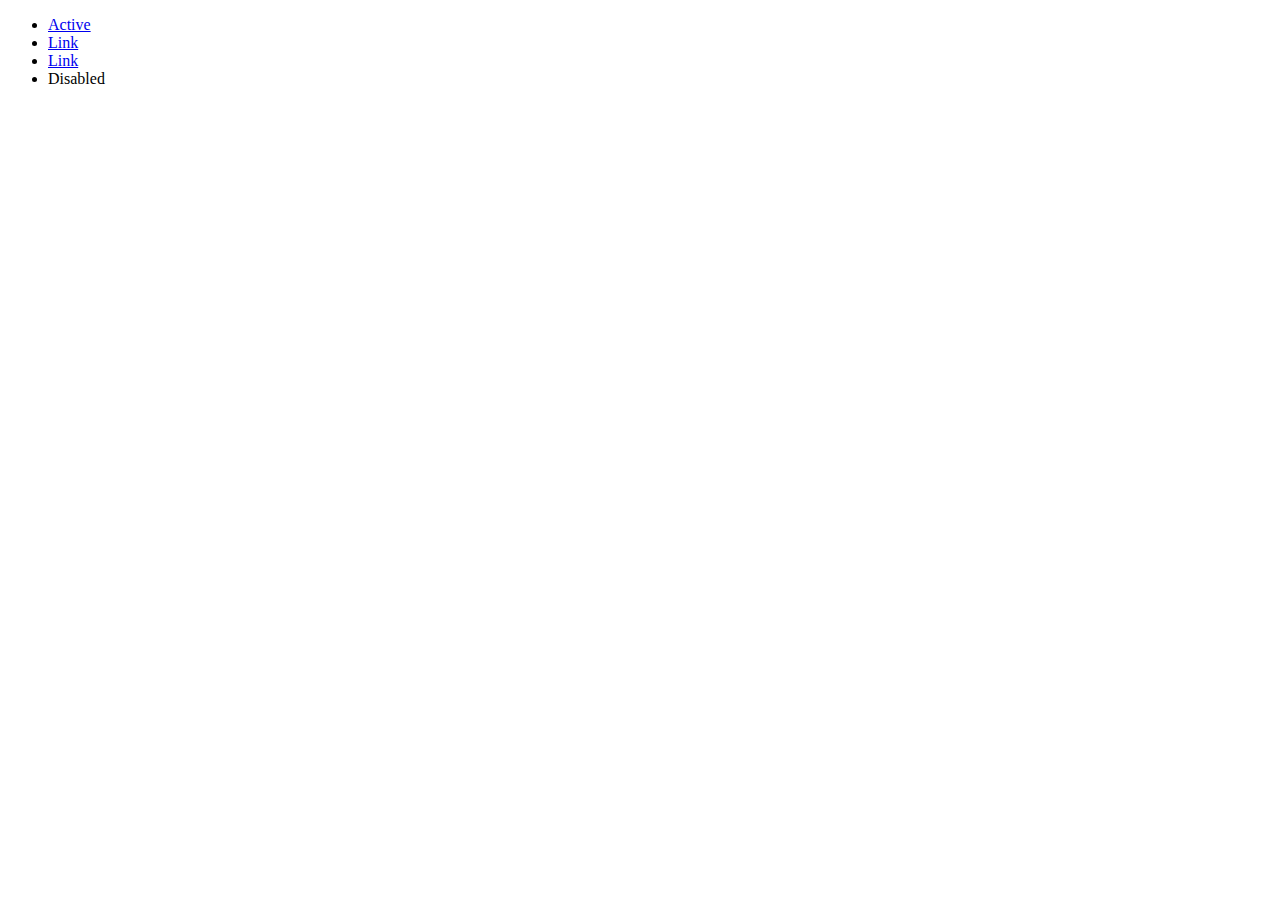
<file: test.html>
<!DOCTYPE html>
<html lang="en">

<head>
    <meta charset="UTF-8">
    <meta name="viewport" content="width=device-width, initial-scale=1.0">
    <title>Document</title>
    <link rel="stylesheet" href="./css/style.css">
    <link href="https://cdn.jsdelivr.net/npm/bootstrap@5.3.2/dist/css/bootstrap.min.css" rel="stylesheet"
        integrity="sha384-T3c6CoIi6uLrA9TneNEoa7RxnatzjcDSCmG1MXxSR1GAsXEV/Dwwykc2MPK8M2HN" crossorigin="anonymous">
</head>

<body>

    <ul class="nav">
        <li class="nav-item">
            <a class="nav-link active" aria-current="page" href="#">Active</a>
        </li>
        <li class="nav-item">
            <a class="nav-link" href="#">Link</a>
        </li>
        <li class="nav-item">
            <a class="nav-link" href="#">Link</a>
        </li>
        <li class="nav-item">
            <a class="nav-link disabled" aria-disabled="true">Disabled</a>
        </li>
    </ul>

    <script src="https://cdn.jsdelivr.net/npm/bootstrap@5.3.2/dist/js/bootstrap.bundle.min.js"
        integrity="sha384-C6RzsynM9kWDrMNeT87bh95OGNyZPhcTNXj1NW7RuBCsyN/o0jlpcV8Qyq46cDfL"
        crossorigin="anonymous"></script>
</body>

</html>
</file>
<file: themify-icons/demo-files/demo.css>
body {
	font: normal 1em/1.5em Arial, Helvetica, sans-serif;
	max-width: 90%;
	margin: 30px auto 0;
}
h1, h3 {
	font-weight: normal;
}
h3 {
	font-size: 1.4;
	text-transform: uppercase;
	letter-spacing: 1px;
}

.icon-section {
	margin: 0 0 3em;
	clear: both;
	overflow: hidden;
}
.icon-container {
	width: 240px; 
	padding: .7em 0;
	float: left; 
	position: relative;
	text-align: left;
}
.icon-container [class^="ti-"], 
.icon-container [class*=" ti-"] {
	color: #000;
	position: absolute;
	margin-top: 3px;
	transition: .3s;
}
.icon-container:hover [class^="ti-"],
.icon-container:hover [class*=" ti-"] {
	font-size: 2.2em;
	margin-top: -5px;
}
.icon-container:hover .icon-name {
	color: #000;
}
.icon-name {
	color: #aaa;
	margin-left: 35px;
	font-size: .8em;
	transition: .3s;
}
.icon-container:hover .icon-name {
	margin-left: 45px;
}
</file>
<file: themify-icons/themify-icons.css>
@font-face {
	font-family: 'themify';
	src:url('fonts/themify.eot?-fvbane');
	src:url('fonts/themify.eot?#iefix-fvbane') format('embedded-opentype'),
		url('fonts/themify.woff?-fvbane') format('woff'),
		url('fonts/themify.ttf?-fvbane') format('truetype'),
		url('fonts/themify.svg?-fvbane#themify') format('svg');
	font-weight: normal;
	font-style: normal;
}

[class^="ti-"], [class*=" ti-"] {
	font-family: 'themify';
	speak: none;
	font-style: normal;
	font-weight: normal;
	font-variant: normal;
	text-transform: none;
	line-height: 1;

	/* Better Font Rendering =========== */
	-webkit-font-smoothing: antialiased;
	-moz-osx-font-smoothing: grayscale;
}

.ti-wand:before {
	content: "\e600";
}
.ti-volume:before {
	content: "\e601";
}
.ti-user:before {
	content: "\e602";
}
.ti-unlock:before {
	content: "\e603";
}
.ti-unlink:before {
	content: "\e604";
}
.ti-trash:before {
	content: "\e605";
}
.ti-thought:before {
	content: "\e606";
}
.ti-target:before {
	content: "\e607";
}
.ti-tag:before {
	content: "\e608";
}
.ti-tablet:before {
	content: "\e609";
}
.ti-star:before {
	content: "\e60a";
}
.ti-spray:before {
	content: "\e60b";
}
.ti-signal:before {
	content: "\e60c";
}
.ti-shopping-cart:before {
	content: "\e60d";
}
.ti-shopping-cart-full:before {
	content: "\e60e";
}
.ti-settings:before {
	content: "\e60f";
}
.ti-search:before {
	content: "\e610";
}
.ti-zoom-in:before {
	content: "\e611";
}
.ti-zoom-out:before {
	content: "\e612";
}
.ti-cut:before {
	content: "\e613";
}
.ti-ruler:before {
	content: "\e614";
}
.ti-ruler-pencil:before {
	content: "\e615";
}
.ti-ruler-alt:before {
	content: "\e616";
}
.ti-bookmark:before {
	content: "\e617";
}
.ti-bookmark-alt:before {
	content: "\e618";
}
.ti-reload:before {
	content: "\e619";
}
.ti-plus:before {
	content: "\e61a";
}
.ti-pin:before {
	content: "\e61b";
}
.ti-pencil:before {
	content: "\e61c";
}
.ti-pencil-alt:before {
	content: "\e61d";
}
.ti-paint-roller:before {
	content: "\e61e";
}
.ti-paint-bucket:before {
	content: "\e61f";
}
.ti-na:before {
	content: "\e620";
}
.ti-mobile:before {
	content: "\e621";
}
.ti-minus:before {
	content: "\e622";
}
.ti-medall:before {
	content: "\e623";
}
.ti-medall-alt:before {
	content: "\e624";
}
.ti-marker:before {
	content: "\e625";
}
.ti-marker-alt:before {
	content: "\e626";
}
.ti-arrow-up:before {
	content: "\e627";
}
.ti-arrow-right:before {
	content: "\e628";
}
.ti-arrow-left:before {
	content: "\e629";
}
.ti-arrow-down:before {
	content: "\e62a";
}
.ti-lock:before {
	content: "\e62b";
}
.ti-location-arrow:before {
	content: "\e62c";
}
.ti-link:before {
	content: "\e62d";
}
.ti-layout:before {
	content: "\e62e";
}
.ti-layers:before {
	content: "\e62f";
}
.ti-layers-alt:before {
	content: "\e630";
}
.ti-key:before {
	content: "\e631";
}
.ti-import:before {
	content: "\e632";
}
.ti-image:before {
	content: "\e633";
}
.ti-heart:before {
	content: "\e634";
}
.ti-heart-broken:before {
	content: "\e635";
}
.ti-hand-stop:before {
	content: "\e636";
}
.ti-hand-open:before {
	content: "\e637";
}
.ti-hand-drag:before {
	content: "\e638";
}
.ti-folder:before {
	content: "\e639";
}
.ti-flag:before {
	content: "\e63a";
}
.ti-flag-alt:before {
	content: "\e63b";
}
.ti-flag-alt-2:before {
	content: "\e63c";
}
.ti-eye:before {
	content: "\e63d";
}
.ti-export:before {
	content: "\e63e";
}
.ti-exchange-vertical:before {
	content: "\e63f";
}
.ti-desktop:before {
	content: "\e640";
}
.ti-cup:before {
	content: "\e641";
}
.ti-crown:before {
	content: "\e642";
}
.ti-comments:before {
	content: "\e643";
}
.ti-comment:before {
	content: "\e644";
}
.ti-comment-alt:before {
	content: "\e645";
}
.ti-close:before {
	content: "\e646";
}
.ti-clip:before {
	content: "\e647";
}
.ti-angle-up:before {
	content: "\e648";
}
.ti-angle-right:before {
	content: "\e649";
}
.ti-angle-left:before {
	content: "\e64a";
}
.ti-angle-down:before {
	content: "\e64b";
}
.ti-check:before {
	content: "\e64c";
}
.ti-check-box:before {
	content: "\e64d";
}
.ti-camera:before {
	content: "\e64e";
}
.ti-announcement:before {
	content: "\e64f";
}
.ti-brush:before {
	content: "\e650";
}
.ti-briefcase:before {
	content: "\e651";
}
.ti-bolt:before {
	content: "\e652";
}
.ti-bolt-alt:before {
	content: "\e653";
}
.ti-blackboard:before {
	content: "\e654";
}
.ti-bag:before {
	content: "\e655";
}
.ti-move:before {
	content: "\e656";
}
.ti-arrows-vertical:before {
	content: "\e657";
}
.ti-arrows-horizontal:before {
	content: "\e658";
}
.ti-fullscreen:before {
	content: "\e659";
}
.ti-arrow-top-right:before {
	content: "\e65a";
}
.ti-arrow-top-left:before {
	content: "\e65b";
}
.ti-arrow-circle-up:before {
	content: "\e65c";
}
.ti-arrow-circle-right:before {
	content: "\e65d";
}
.ti-arrow-circle-left:before {
	content: "\e65e";
}
.ti-arrow-circle-down:before {
	content: "\e65f";
}
.ti-angle-double-up:before {
	content: "\e660";
}
.ti-angle-double-right:before {
	content: "\e661";
}
.ti-angle-double-left:before {
	content: "\e662";
}
.ti-angle-double-down:before {
	content: "\e663";
}
.ti-zip:before {
	content: "\e664";
}
.ti-world:before {
	content: "\e665";
}
.ti-wheelchair:before {
	content: "\e666";
}
.ti-view-list:before {
	content: "\e667";
}
.ti-view-list-alt:before {
	content: "\e668";
}
.ti-view-grid:before {
	content: "\e669";
}
.ti-uppercase:before {
	content: "\e66a";
}
.ti-upload:before {
	content: "\e66b";
}
.ti-underline:before {
	content: "\e66c";
}
.ti-truck:before {
	content: "\e66d";
}
.ti-timer:before {
	content: "\e66e";
}
.ti-ticket:before {
	content: "\e66f";
}
.ti-thumb-up:before {
	content: "\e670";
}
.ti-thumb-down:before {
	content: "\e671";
}
.ti-text:before {
	content: "\e672";
}
.ti-stats-up:before {
	content: "\e673";
}
.ti-stats-down:before {
	content: "\e674";
}
.ti-split-v:before {
	content: "\e675";
}
.ti-split-h:before {
	content: "\e676";
}
.ti-smallcap:before {
	content: "\e677";
}
.ti-shine:before {
	content: "\e678";
}
.ti-shift-right:before {
	content: "\e679";
}
.ti-shift-left:before {
	content: "\e67a";
}
.ti-shield:before {
	content: "\e67b";
}
.ti-notepad:before {
	content: "\e67c";
}
.ti-server:before {
	content: "\e67d";
}
.ti-quote-right:before {
	content: "\e67e";
}
.ti-quote-left:before {
	content: "\e67f";
}
.ti-pulse:before {
	content: "\e680";
}
.ti-printer:before {
	content: "\e681";
}
.ti-power-off:before {
	content: "\e682";
}
.ti-plug:before {
	content: "\e683";
}
.ti-pie-chart:before {
	content: "\e684";
}
.ti-paragraph:before {
	content: "\e685";
}
.ti-panel:before {
	content: "\e686";
}
.ti-package:before {
	content: "\e687";
}
.ti-music:before {
	content: "\e688";
}
.ti-music-alt:before {
	content: "\e689";
}
.ti-mouse:before {
	content: "\e68a";
}
.ti-mouse-alt:before {
	content: "\e68b";
}
.ti-money:before {
	content: "\e68c";
}
.ti-microphone:before {
	content: "\e68d";
}
.ti-menu:before {
	content: "\e68e";
}
.ti-menu-alt:before {
	content: "\e68f";
}
.ti-map:before {
	content: "\e690";
}
.ti-map-alt:before {
	content: "\e691";
}
.ti-loop:before {
	content: "\e692";
}
.ti-location-pin:before {
	content: "\e693";
}
.ti-list:before {
	content: "\e694";
}
.ti-light-bulb:before {
	content: "\e695";
}
.ti-Italic:before {
	content: "\e696";
}
.ti-info:before {
	content: "\e697";
}
.ti-infinite:before {
	content: "\e698";
}
.ti-id-badge:before {
	content: "\e699";
}
.ti-hummer:before {
	content: "\e69a";
}
.ti-home:before {
	content: "\e69b";
}
.ti-help:before {
	content: "\e69c";
}
.ti-headphone:before {
	content: "\e69d";
}
.ti-harddrives:before {
	content: "\e69e";
}
.ti-harddrive:before {
	content: "\e69f";
}
.ti-gift:before {
	content: "\e6a0";
}
.ti-game:before {
	content: "\e6a1";
}
.ti-filter:before {
	content: "\e6a2";
}
.ti-files:before {
	content: "\e6a3";
}
.ti-file:before {
	content: "\e6a4";
}
.ti-eraser:before {
	content: "\e6a5";
}
.ti-envelope:before {
	content: "\e6a6";
}
.ti-download:before {
	content: "\e6a7";
}
.ti-direction:before {
	content: "\e6a8";
}
.ti-direction-alt:before {
	content: "\e6a9";
}
.ti-dashboard:before {
	content: "\e6aa";
}
.ti-control-stop:before {
	content: "\e6ab";
}
.ti-control-shuffle:before {
	content: "\e6ac";
}
.ti-control-play:before {
	content: "\e6ad";
}
.ti-control-pause:before {
	content: "\e6ae";
}
.ti-control-forward:before {
	content: "\e6af";
}
.ti-control-backward:before {
	content: "\e6b0";
}
.ti-cloud:before {
	content: "\e6b1";
}
.ti-cloud-up:before {
	content: "\e6b2";
}
.ti-cloud-down:before {
	content: "\e6b3";
}
.ti-clipboard:before {
	content: "\e6b4";
}
.ti-car:before {
	content: "\e6b5";
}
.ti-calendar:before {
	content: "\e6b6";
}
.ti-book:before {
	content: "\e6b7";
}
.ti-bell:before {
	content: "\e6b8";
}
.ti-basketball:before {
	content: "\e6b9";
}
.ti-bar-chart:before {
	content: "\e6ba";
}
.ti-bar-chart-alt:before {
	content: "\e6bb";
}
.ti-back-right:before {
	content: "\e6bc";
}
.ti-back-left:before {
	content: "\e6bd";
}
.ti-arrows-corner:before {
	content: "\e6be";
}
.ti-archive:before {
	content: "\e6bf";
}
.ti-anchor:before {
	content: "\e6c0";
}
.ti-align-right:before {
	content: "\e6c1";
}
.ti-align-left:before {
	content: "\e6c2";
}
.ti-align-justify:before {
	content: "\e6c3";
}
.ti-align-center:before {
	content: "\e6c4";
}
.ti-alert:before {
	content: "\e6c5";
}
.ti-alarm-clock:before {
	content: "\e6c6";
}
.ti-agenda:before {
	content: "\e6c7";
}
.ti-write:before {
	content: "\e6c8";
}
.ti-window:before {
	content: "\e6c9";
}
.ti-widgetized:before {
	content: "\e6ca";
}
.ti-widget:before {
	content: "\e6cb";
}
.ti-widget-alt:before {
	content: "\e6cc";
}
.ti-wallet:before {
	content: "\e6cd";
}
.ti-video-clapper:before {
	content: "\e6ce";
}
.ti-video-camera:before {
	content: "\e6cf";
}
.ti-vector:before {
	content: "\e6d0";
}
.ti-themify-logo:before {
	content: "\e6d1";
}
.ti-themify-favicon:before {
	content: "\e6d2";
}
.ti-themify-favicon-alt:before {
	content: "\e6d3";
}
.ti-support:before {
	content: "\e6d4";
}
.ti-stamp:before {
	content: "\e6d5";
}
.ti-split-v-alt:before {
	content: "\e6d6";
}
.ti-slice:before {
	content: "\e6d7";
}
.ti-shortcode:before {
	content: "\e6d8";
}
.ti-shift-right-alt:before {
	content: "\e6d9";
}
.ti-shift-left-alt:before {
	content: "\e6da";
}
.ti-ruler-alt-2:before {
	content: "\e6db";
}
.ti-receipt:before {
	content: "\e6dc";
}
.ti-pin2:before {
	content: "\e6dd";
}
.ti-pin-alt:before {
	content: "\e6de";
}
.ti-pencil-alt2:before {
	content: "\e6df";
}
.ti-palette:before {
	content: "\e6e0";
}
.ti-more:before {
	content: "\e6e1";
}
.ti-more-alt:before {
	content: "\e6e2";
}
.ti-microphone-alt:before {
	content: "\e6e3";
}
.ti-magnet:before {
	content: "\e6e4";
}
.ti-line-double:before {
	content: "\e6e5";
}
.ti-line-dotted:before {
	content: "\e6e6";
}
.ti-line-dashed:before {
	content: "\e6e7";
}
.ti-layout-width-full:before {
	content: "\e6e8";
}
.ti-layout-width-default:before {
	content: "\e6e9";
}
.ti-layout-width-default-alt:before {
	content: "\e6ea";
}
.ti-layout-tab:before {
	content: "\e6eb";
}
.ti-layout-tab-window:before {
	content: "\e6ec";
}
.ti-layout-tab-v:before {
	content: "\e6ed";
}
.ti-layout-tab-min:before {
	content: "\e6ee";
}
.ti-layout-slider:before {
	content: "\e6ef";
}
.ti-layout-slider-alt:before {
	content: "\e6f0";
}
.ti-layout-sidebar-right:before {
	content: "\e6f1";
}
.ti-layout-sidebar-none:before {
	content: "\e6f2";
}
.ti-layout-sidebar-left:before {
	content: "\e6f3";
}
.ti-layout-placeholder:before {
	content: "\e6f4";
}
.ti-layout-menu:before {
	content: "\e6f5";
}
.ti-layout-menu-v:before {
	content: "\e6f6";
}
.ti-layout-menu-separated:before {
	content: "\e6f7";
}
.ti-layout-menu-full:before {
	content: "\e6f8";
}
.ti-layout-media-right-alt:before {
	content: "\e6f9";
}
.ti-layout-media-right:before {
	content: "\e6fa";
}
.ti-layout-media-overlay:before {
	content: "\e6fb";
}
.ti-layout-media-overlay-alt:before {
	content: "\e6fc";
}
.ti-layout-media-overlay-alt-2:before {
	content: "\e6fd";
}
.ti-layout-media-left-alt:before {
	content: "\e6fe";
}
.ti-layout-media-left:before {
	content: "\e6ff";
}
.ti-layout-media-center-alt:before {
	content: "\e700";
}
.ti-layout-media-center:before {
	content: "\e701";
}
.ti-layout-list-thumb:before {
	content: "\e702";
}
.ti-layout-list-thumb-alt:before {
	content: "\e703";
}
.ti-layout-list-post:before {
	content: "\e704";
}
.ti-layout-list-large-image:before {
	content: "\e705";
}
.ti-layout-line-solid:before {
	content: "\e706";
}
.ti-layout-grid4:before {
	content: "\e707";
}
.ti-layout-grid3:before {
	content: "\e708";
}
.ti-layout-grid2:before {
	content: "\e709";
}
.ti-layout-grid2-thumb:before {
	content: "\e70a";
}
.ti-layout-cta-right:before {
	content: "\e70b";
}
.ti-layout-cta-left:before {
	content: "\e70c";
}
.ti-layout-cta-center:before {
	content: "\e70d";
}
.ti-layout-cta-btn-right:before {
	content: "\e70e";
}
.ti-layout-cta-btn-left:before {
	content: "\e70f";
}
.ti-layout-column4:before {
	content: "\e710";
}
.ti-layout-column3:before {
	content: "\e711";
}
.ti-layout-column2:before {
	content: "\e712";
}
.ti-layout-accordion-separated:before {
	content: "\e713";
}
.ti-layout-accordion-merged:before {
	content: "\e714";
}
.ti-layout-accordion-list:before {
	content: "\e715";
}
.ti-ink-pen:before {
	content: "\e716";
}
.ti-info-alt:before {
	content: "\e717";
}
.ti-help-alt:before {
	content: "\e718";
}
.ti-headphone-alt:before {
	content: "\e719";
}
.ti-hand-point-up:before {
	content: "\e71a";
}
.ti-hand-point-right:before {
	content: "\e71b";
}
.ti-hand-point-left:before {
	content: "\e71c";
}
.ti-hand-point-down:before {
	content: "\e71d";
}
.ti-gallery:before {
	content: "\e71e";
}
.ti-face-smile:before {
	content: "\e71f";
}
.ti-face-sad:before {
	content: "\e720";
}
.ti-credit-card:before {
	content: "\e721";
}
.ti-control-skip-forward:before {
	content: "\e722";
}
.ti-control-skip-backward:before {
	content: "\e723";
}
.ti-control-record:before {
	content: "\e724";
}
.ti-control-eject:before {
	content: "\e725";
}
.ti-comments-smiley:before {
	content: "\e726";
}
.ti-brush-alt:before {
	content: "\e727";
}
.ti-youtube:before {
	content: "\e728";
}
.ti-vimeo:before {
	content: "\e729";
}
.ti-twitter:before {
	content: "\e72a";
}
.ti-time:before {
	content: "\e72b";
}
.ti-tumblr:before {
	content: "\e72c";
}
.ti-skype:before {
	content: "\e72d";
}
.ti-share:before {
	content: "\e72e";
}
.ti-share-alt:before {
	content: "\e72f";
}
.ti-rocket:before {
	content: "\e730";
}
.ti-pinterest:before {
	content: "\e731";
}
.ti-new-window:before {
	content: "\e732";
}
.ti-microsoft:before {
	content: "\e733";
}
.ti-list-ol:before {
	content: "\e734";
}
.ti-linkedin:before {
	content: "\e735";
}
.ti-layout-sidebar-2:before {
	content: "\e736";
}
.ti-layout-grid4-alt:before {
	content: "\e737";
}
.ti-layout-grid3-alt:before {
	content: "\e738";
}
.ti-layout-grid2-alt:before {
	content: "\e739";
}
.ti-layout-column4-alt:before {
	content: "\e73a";
}
.ti-layout-column3-alt:before {
	content: "\e73b";
}
.ti-layout-column2-alt:before {
	content: "\e73c";
}
.ti-instagram:before {
	content: "\e73d";
}
.ti-google:before {
	content: "\e73e";
}
.ti-github:before {
	content: "\e73f";
}
.ti-flickr:before {
	content: "\e740";
}
.ti-facebook:before {
	content: "\e741";
}
.ti-dropbox:before {
	content: "\e742";
}
.ti-dribbble:before {
	content: "\e743";
}
.ti-apple:before {
	content: "\e744";
}
.ti-android:before {
	content: "\e745";
}
.ti-save:before {
	content: "\e746";
}
.ti-save-alt:before {
	content: "\e747";
}
.ti-yahoo:before {
	content: "\e748";
}
.ti-wordpress:before {
	content: "\e749";
}
.ti-vimeo-alt:before {
	content: "\e74a";
}
.ti-twitter-alt:before {
	content: "\e74b";
}
.ti-tumblr-alt:before {
	content: "\e74c";
}
.ti-trello:before {
	content: "\e74d";
}
.ti-stack-overflow:before {
	content: "\e74e";
}
.ti-soundcloud:before {
	content: "\e74f";
}
.ti-sharethis:before {
	content: "\e750";
}
.ti-sharethis-alt:before {
	content: "\e751";
}
.ti-reddit:before {
	content: "\e752";
}
.ti-pinterest-alt:before {
	content: "\e753";
}
.ti-microsoft-alt:before {
	content: "\e754";
}
.ti-linux:before {
	content: "\e755";
}
.ti-jsfiddle:before {
	content: "\e756";
}
.ti-joomla:before {
	content: "\e757";
}
.ti-html5:before {
	content: "\e758";
}
.ti-flickr-alt:before {
	content: "\e759";
}
.ti-email:before {
	content: "\e75a";
}
.ti-drupal:before {
	content: "\e75b";
}
.ti-dropbox-alt:before {
	content: "\e75c";
}
.ti-css3:before {
	content: "\e75d";
}
.ti-rss:before {
	content: "\e75e";
}
.ti-rss-alt:before {
	content: "\e75f";
}
</file>
<file: themify-icons/ie7/ie7.css>
.ti-wand {
	*zoom: expression(this.runtimeStyle['zoom'] = '1', this.innerHTML = '&#xe600;');
}
.ti-volume {
	*zoom: expression(this.runtimeStyle['zoom'] = '1', this.innerHTML = '&#xe601;');
}
.ti-user {
	*zoom: expression(this.runtimeStyle['zoom'] = '1', this.innerHTML = '&#xe602;');
}
.ti-unlock {
	*zoom: expression(this.runtimeStyle['zoom'] = '1', this.innerHTML = '&#xe603;');
}
.ti-unlink {
	*zoom: expression(this.runtimeStyle['zoom'] = '1', this.innerHTML = '&#xe604;');
}
.ti-trash {
	*zoom: expression(this.runtimeStyle['zoom'] = '1', this.innerHTML = '&#xe605;');
}
.ti-thought {
	*zoom: expression(this.runtimeStyle['zoom'] = '1', this.innerHTML = '&#xe606;');
}
.ti-target {
	*zoom: expression(this.runtimeStyle['zoom'] = '1', this.innerHTML = '&#xe607;');
}
.ti-tag {
	*zoom: expression(this.runtimeStyle['zoom'] = '1', this.innerHTML = '&#xe608;');
}
.ti-tablet {
	*zoom: expression(this.runtimeStyle['zoom'] = '1', this.innerHTML = '&#xe609;');
}
.ti-star {
	*zoom: expression(this.runtimeStyle['zoom'] = '1', this.innerHTML = '&#xe60a;');
}
.ti-spray {
	*zoom: expression(this.runtimeStyle['zoom'] = '1', this.innerHTML = '&#xe60b;');
}
.ti-signal {
	*zoom: expression(this.runtimeStyle['zoom'] = '1', this.innerHTML = '&#xe60c;');
}
.ti-shopping-cart {
	*zoom: expression(this.runtimeStyle['zoom'] = '1', this.innerHTML = '&#xe60d;');
}
.ti-shopping-cart-full {
	*zoom: expression(this.runtimeStyle['zoom'] = '1', this.innerHTML = '&#xe60e;');
}
.ti-settings {
	*zoom: expression(this.runtimeStyle['zoom'] = '1', this.innerHTML = '&#xe60f;');
}
.ti-search {
	*zoom: expression(this.runtimeStyle['zoom'] = '1', this.innerHTML = '&#xe610;');
}
.ti-zoom-in {
	*zoom: expression(this.runtimeStyle['zoom'] = '1', this.innerHTML = '&#xe611;');
}
.ti-zoom-out {
	*zoom: expression(this.runtimeStyle['zoom'] = '1', this.innerHTML = '&#xe612;');
}
.ti-cut {
	*zoom: expression(this.runtimeStyle['zoom'] = '1', this.innerHTML = '&#xe613;');
}
.ti-ruler {
	*zoom: expression(this.runtimeStyle['zoom'] = '1', this.innerHTML = '&#xe614;');
}
.ti-ruler-pencil {
	*zoom: expression(this.runtimeStyle['zoom'] = '1', this.innerHTML = '&#xe615;');
}
.ti-ruler-alt {
	*zoom: expression(this.runtimeStyle['zoom'] = '1', this.innerHTML = '&#xe616;');
}
.ti-bookmark {
	*zoom: expression(this.runtimeStyle['zoom'] = '1', this.innerHTML = '&#xe617;');
}
.ti-bookmark-alt {
	*zoom: expression(this.runtimeStyle['zoom'] = '1', this.innerHTML = '&#xe618;');
}
.ti-reload {
	*zoom: expression(this.runtimeStyle['zoom'] = '1', this.innerHTML = '&#xe619;');
}
.ti-plus {
	*zoom: expression(this.runtimeStyle['zoom'] = '1', this.innerHTML = '&#xe61a;');
}
.ti-pin {
	*zoom: expression(this.runtimeStyle['zoom'] = '1', this.innerHTML = '&#xe61b;');
}
.ti-pencil {
	*zoom: expression(this.runtimeStyle['zoom'] = '1', this.innerHTML = '&#xe61c;');
}
.ti-pencil-alt {
	*zoom: expression(this.runtimeStyle['zoom'] = '1', this.innerHTML = '&#xe61d;');
}
.ti-paint-roller {
	*zoom: expression(this.runtimeStyle['zoom'] = '1', this.innerHTML = '&#xe61e;');
}
.ti-paint-bucket {
	*zoom: expression(this.runtimeStyle['zoom'] = '1', this.innerHTML = '&#xe61f;');
}
.ti-na {
	*zoom: expression(this.runtimeStyle['zoom'] = '1', this.innerHTML = '&#xe620;');
}
.ti-mobile {
	*zoom: expression(this.runtimeStyle['zoom'] = '1', this.innerHTML = '&#xe621;');
}
.ti-minus {
	*zoom: expression(this.runtimeStyle['zoom'] = '1', this.innerHTML = '&#xe622;');
}
.ti-medall {
	*zoom: expression(this.runtimeStyle['zoom'] = '1', this.innerHTML = '&#xe623;');
}
.ti-medall-alt {
	*zoom: expression(this.runtimeStyle['zoom'] = '1', this.innerHTML = '&#xe624;');
}
.ti-marker {
	*zoom: expression(this.runtimeStyle['zoom'] = '1', this.innerHTML = '&#xe625;');
}
.ti-marker-alt {
	*zoom: expression(this.runtimeStyle['zoom'] = '1', this.innerHTML = '&#xe626;');
}
.ti-arrow-up {
	*zoom: expression(this.runtimeStyle['zoom'] = '1', this.innerHTML = '&#xe627;');
}
.ti-arrow-right {
	*zoom: expression(this.runtimeStyle['zoom'] = '1', this.innerHTML = '&#xe628;');
}
.ti-arrow-left {
	*zoom: expression(this.runtimeStyle['zoom'] = '1', this.innerHTML = '&#xe629;');
}
.ti-arrow-down {
	*zoom: expression(this.runtimeStyle['zoom'] = '1', this.innerHTML = '&#xe62a;');
}
.ti-lock {
	*zoom: expression(this.runtimeStyle['zoom'] = '1', this.innerHTML = '&#xe62b;');
}
.ti-location-arrow {
	*zoom: expression(this.runtimeStyle['zoom'] = '1', this.innerHTML = '&#xe62c;');
}
.ti-link {
	*zoom: expression(this.runtimeStyle['zoom'] = '1', this.innerHTML = '&#xe62d;');
}
.ti-layout {
	*zoom: expression(this.runtimeStyle['zoom'] = '1', this.innerHTML = '&#xe62e;');
}
.ti-layers {
	*zoom: expression(this.runtimeStyle['zoom'] = '1', this.innerHTML = '&#xe62f;');
}
.ti-layers-alt {
	*zoom: expression(this.runtimeStyle['zoom'] = '1', this.innerHTML = '&#xe630;');
}
.ti-key {
	*zoom: expression(this.runtimeStyle['zoom'] = '1', this.innerHTML = '&#xe631;');
}
.ti-import {
	*zoom: expression(this.runtimeStyle['zoom'] = '1', this.innerHTML = '&#xe632;');
}
.ti-image {
	*zoom: expression(this.runtimeStyle['zoom'] = '1', this.innerHTML = '&#xe633;');
}
.ti-heart {
	*zoom: expression(this.runtimeStyle['zoom'] = '1', this.innerHTML = '&#xe634;');
}
.ti-heart-broken {
	*zoom: expression(this.runtimeStyle['zoom'] = '1', this.innerHTML = '&#xe635;');
}
.ti-hand-stop {
	*zoom: expression(this.runtimeStyle['zoom'] = '1', this.innerHTML = '&#xe636;');
}
.ti-hand-open {
	*zoom: expression(this.runtimeStyle['zoom'] = '1', this.innerHTML = '&#xe637;');
}
.ti-hand-drag {
	*zoom: expression(this.runtimeStyle['zoom'] = '1', this.innerHTML = '&#xe638;');
}
.ti-folder {
	*zoom: expression(this.runtimeStyle['zoom'] = '1', this.innerHTML = '&#xe639;');
}
.ti-flag {
	*zoom: expression(this.runtimeStyle['zoom'] = '1', this.innerHTML = '&#xe63a;');
}
.ti-flag-alt {
	*zoom: expression(this.runtimeStyle['zoom'] = '1', this.innerHTML = '&#xe63b;');
}
.ti-flag-alt-2 {
	*zoom: expression(this.runtimeStyle['zoom'] = '1', this.innerHTML = '&#xe63c;');
}
.ti-eye {
	*zoom: expression(this.runtimeStyle['zoom'] = '1', this.innerHTML = '&#xe63d;');
}
.ti-export {
	*zoom: expression(this.runtimeStyle['zoom'] = '1', this.innerHTML = '&#xe63e;');
}
.ti-exchange-vertical {
	*zoom: expression(this.runtimeStyle['zoom'] = '1', this.innerHTML = '&#xe63f;');
}
.ti-desktop {
	*zoom: expression(this.runtimeStyle['zoom'] = '1', this.innerHTML = '&#xe640;');
}
.ti-cup {
	*zoom: expression(this.runtimeStyle['zoom'] = '1', this.innerHTML = '&#xe641;');
}
.ti-crown {
	*zoom: expression(this.runtimeStyle['zoom'] = '1', this.innerHTML = '&#xe642;');
}
.ti-comments {
	*zoom: expression(this.runtimeStyle['zoom'] = '1', this.innerHTML = '&#xe643;');
}
.ti-comment {
	*zoom: expression(this.runtimeStyle['zoom'] = '1', this.innerHTML = '&#xe644;');
}
.ti-comment-alt {
	*zoom: expression(this.runtimeStyle['zoom'] = '1', this.innerHTML = '&#xe645;');
}
.ti-close {
	*zoom: expression(this.runtimeStyle['zoom'] = '1', this.innerHTML = '&#xe646;');
}
.ti-clip {
	*zoom: expression(this.runtimeStyle['zoom'] = '1', this.innerHTML = '&#xe647;');
}
.ti-angle-up {
	*zoom: expression(this.runtimeStyle['zoom'] = '1', this.innerHTML = '&#xe648;');
}
.ti-angle-right {
	*zoom: expression(this.runtimeStyle['zoom'] = '1', this.innerHTML = '&#xe649;');
}
.ti-angle-left {
	*zoom: expression(this.runtimeStyle['zoom'] = '1', this.innerHTML = '&#xe64a;');
}
.ti-angle-down {
	*zoom: expression(this.runtimeStyle['zoom'] = '1', this.innerHTML = '&#xe64b;');
}
.ti-check {
	*zoom: expression(this.runtimeStyle['zoom'] = '1', this.innerHTML = '&#xe64c;');
}
.ti-check-box {
	*zoom: expression(this.runtimeStyle['zoom'] = '1', this.innerHTML = '&#xe64d;');
}
.ti-camera {
	*zoom: expression(this.runtimeStyle['zoom'] = '1', this.innerHTML = '&#xe64e;');
}
.ti-announcement {
	*zoom: expression(this.runtimeStyle['zoom'] = '1', this.innerHTML = '&#xe64f;');
}
.ti-brush {
	*zoom: expression(this.runtimeStyle['zoom'] = '1', this.innerHTML = '&#xe650;');
}
.ti-briefcase {
	*zoom: expression(this.runtimeStyle['zoom'] = '1', this.innerHTML = '&#xe651;');
}
.ti-bolt {
	*zoom: expression(this.runtimeStyle['zoom'] = '1', this.innerHTML = '&#xe652;');
}
.ti-bolt-alt {
	*zoom: expression(this.runtimeStyle['zoom'] = '1', this.innerHTML = '&#xe653;');
}
.ti-blackboard {
	*zoom: expression(this.runtimeStyle['zoom'] = '1', this.innerHTML = '&#xe654;');
}
.ti-bag {
	*zoom: expression(this.runtimeStyle['zoom'] = '1', this.innerHTML = '&#xe655;');
}
.ti-move {
	*zoom: expression(this.runtimeStyle['zoom'] = '1', this.innerHTML = '&#xe656;');
}
.ti-arrows-vertical {
	*zoom: expression(this.runtimeStyle['zoom'] = '1', this.innerHTML = '&#xe657;');
}
.ti-arrows-horizontal {
	*zoom: expression(this.runtimeStyle['zoom'] = '1', this.innerHTML = '&#xe658;');
}
.ti-fullscreen {
	*zoom: expression(this.runtimeStyle['zoom'] = '1', this.innerHTML = '&#xe659;');
}
.ti-arrow-top-right {
	*zoom: expression(this.runtimeStyle['zoom'] = '1', this.innerHTML = '&#xe65a;');
}
.ti-arrow-top-left {
	*zoom: expression(this.runtimeStyle['zoom'] = '1', this.innerHTML = '&#xe65b;');
}
.ti-arrow-circle-up {
	*zoom: expression(this.runtimeStyle['zoom'] = '1', this.innerHTML = '&#xe65c;');
}
.ti-arrow-circle-right {
	*zoom: expression(this.runtimeStyle['zoom'] = '1', this.innerHTML = '&#xe65d;');
}
.ti-arrow-circle-left {
	*zoom: expression(this.runtimeStyle['zoom'] = '1', this.innerHTML = '&#xe65e;');
}
.ti-arrow-circle-down {
	*zoom: expression(this.runtimeStyle['zoom'] = '1', this.innerHTML = '&#xe65f;');
}
.ti-angle-double-up {
	*zoom: expression(this.runtimeStyle['zoom'] = '1', this.innerHTML = '&#xe660;');
}
.ti-angle-double-right {
	*zoom: expression(this.runtimeStyle['zoom'] = '1', this.innerHTML = '&#xe661;');
}
.ti-angle-double-left {
	*zoom: expression(this.runtimeStyle['zoom'] = '1', this.innerHTML = '&#xe662;');
}
.ti-angle-double-down {
	*zoom: expression(this.runtimeStyle['zoom'] = '1', this.innerHTML = '&#xe663;');
}
.ti-zip {
	*zoom: expression(this.runtimeStyle['zoom'] = '1', this.innerHTML = '&#xe664;');
}
.ti-world {
	*zoom: expression(this.runtimeStyle['zoom'] = '1', this.innerHTML = '&#xe665;');
}
.ti-wheelchair {
	*zoom: expression(this.runtimeStyle['zoom'] = '1', this.innerHTML = '&#xe666;');
}
.ti-view-list {
	*zoom: expression(this.runtimeStyle['zoom'] = '1', this.innerHTML = '&#xe667;');
}
.ti-view-list-alt {
	*zoom: expression(this.runtimeStyle['zoom'] = '1', this.innerHTML = '&#xe668;');
}
.ti-view-grid {
	*zoom: expression(this.runtimeStyle['zoom'] = '1', this.innerHTML = '&#xe669;');
}
.ti-uppercase {
	*zoom: expression(this.runtimeStyle['zoom'] = '1', this.innerHTML = '&#xe66a;');
}
.ti-upload {
	*zoom: expression(this.runtimeStyle['zoom'] = '1', this.innerHTML = '&#xe66b;');
}
.ti-underline {
	*zoom: expression(this.runtimeStyle['zoom'] = '1', this.innerHTML = '&#xe66c;');
}
.ti-truck {
	*zoom: expression(this.runtimeStyle['zoom'] = '1', this.innerHTML = '&#xe66d;');
}
.ti-timer {
	*zoom: expression(this.runtimeStyle['zoom'] = '1', this.innerHTML = '&#xe66e;');
}
.ti-ticket {
	*zoom: expression(this.runtimeStyle['zoom'] = '1', this.innerHTML = '&#xe66f;');
}
.ti-thumb-up {
	*zoom: expression(this.runtimeStyle['zoom'] = '1', this.innerHTML = '&#xe670;');
}
.ti-thumb-down {
	*zoom: expression(this.runtimeStyle['zoom'] = '1', this.innerHTML = '&#xe671;');
}
.ti-text {
	*zoom: expression(this.runtimeStyle['zoom'] = '1', this.innerHTML = '&#xe672;');
}
.ti-stats-up {
	*zoom: expression(this.runtimeStyle['zoom'] = '1', this.innerHTML = '&#xe673;');
}
.ti-stats-down {
	*zoom: expression(this.runtimeStyle['zoom'] = '1', this.innerHTML = '&#xe674;');
}
.ti-split-v {
	*zoom: expression(this.runtimeStyle['zoom'] = '1', this.innerHTML = '&#xe675;');
}
.ti-split-h {
	*zoom: expression(this.runtimeStyle['zoom'] = '1', this.innerHTML = '&#xe676;');
}
.ti-smallcap {
	*zoom: expression(this.runtimeStyle['zoom'] = '1', this.innerHTML = '&#xe677;');
}
.ti-shine {
	*zoom: expression(this.runtimeStyle['zoom'] = '1', this.innerHTML = '&#xe678;');
}
.ti-shift-right {
	*zoom: expression(this.runtimeStyle['zoom'] = '1', this.innerHTML = '&#xe679;');
}
.ti-shift-left {
	*zoom: expression(this.runtimeStyle['zoom'] = '1', this.innerHTML = '&#xe67a;');
}
.ti-shield {
	*zoom: expression(this.runtimeStyle['zoom'] = '1', this.innerHTML = '&#xe67b;');
}
.ti-notepad {
	*zoom: expression(this.runtimeStyle['zoom'] = '1', this.innerHTML = '&#xe67c;');
}
.ti-server {
	*zoom: expression(this.runtimeStyle['zoom'] = '1', this.innerHTML = '&#xe67d;');
}
.ti-quote-right {
	*zoom: expression(this.runtimeStyle['zoom'] = '1', this.innerHTML = '&#xe67e;');
}
.ti-quote-left {
	*zoom: expression(this.runtimeStyle['zoom'] = '1', this.innerHTML = '&#xe67f;');
}
.ti-pulse {
	*zoom: expression(this.runtimeStyle['zoom'] = '1', this.innerHTML = '&#xe680;');
}
.ti-printer {
	*zoom: expression(this.runtimeStyle['zoom'] = '1', this.innerHTML = '&#xe681;');
}
.ti-power-off {
	*zoom: expression(this.runtimeStyle['zoom'] = '1', this.innerHTML = '&#xe682;');
}
.ti-plug {
	*zoom: expression(this.runtimeStyle['zoom'] = '1', this.innerHTML = '&#xe683;');
}
.ti-pie-chart {
	*zoom: expression(this.runtimeStyle['zoom'] = '1', this.innerHTML = '&#xe684;');
}
.ti-paragraph {
	*zoom: expression(this.runtimeStyle['zoom'] = '1', this.innerHTML = '&#xe685;');
}
.ti-panel {
	*zoom: expression(this.runtimeStyle['zoom'] = '1', this.innerHTML = '&#xe686;');
}
.ti-package {
	*zoom: expression(this.runtimeStyle['zoom'] = '1', this.innerHTML = '&#xe687;');
}
.ti-music {
	*zoom: expression(this.runtimeStyle['zoom'] = '1', this.innerHTML = '&#xe688;');
}
.ti-music-alt {
	*zoom: expression(this.runtimeStyle['zoom'] = '1', this.innerHTML = '&#xe689;');
}
.ti-mouse {
	*zoom: expression(this.runtimeStyle['zoom'] = '1', this.innerHTML = '&#xe68a;');
}
.ti-mouse-alt {
	*zoom: expression(this.runtimeStyle['zoom'] = '1', this.innerHTML = '&#xe68b;');
}
.ti-money {
	*zoom: expression(this.runtimeStyle['zoom'] = '1', this.innerHTML = '&#xe68c;');
}
.ti-microphone {
	*zoom: expression(this.runtimeStyle['zoom'] = '1', this.innerHTML = '&#xe68d;');
}
.ti-menu {
	*zoom: expression(this.runtimeStyle['zoom'] = '1', this.innerHTML = '&#xe68e;');
}
.ti-menu-alt {
	*zoom: expression(this.runtimeStyle['zoom'] = '1', this.innerHTML = '&#xe68f;');
}
.ti-map {
	*zoom: expression(this.runtimeStyle['zoom'] = '1', this.innerHTML = '&#xe690;');
}
.ti-map-alt {
	*zoom: expression(this.runtimeStyle['zoom'] = '1', this.innerHTML = '&#xe691;');
}
.ti-loop {
	*zoom: expression(this.runtimeStyle['zoom'] = '1', this.innerHTML = '&#xe692;');
}
.ti-location-pin {
	*zoom: expression(this.runtimeStyle['zoom'] = '1', this.innerHTML = '&#xe693;');
}
.ti-list {
	*zoom: expression(this.runtimeStyle['zoom'] = '1', this.innerHTML = '&#xe694;');
}
.ti-light-bulb {
	*zoom: expression(this.runtimeStyle['zoom'] = '1', this.innerHTML = '&#xe695;');
}
.ti-Italic {
	*zoom: expression(this.runtimeStyle['zoom'] = '1', this.innerHTML = '&#xe696;');
}
.ti-info {
	*zoom: expression(this.runtimeStyle['zoom'] = '1', this.innerHTML = '&#xe697;');
}
.ti-infinite {
	*zoom: expression(this.runtimeStyle['zoom'] = '1', this.innerHTML = '&#xe698;');
}
.ti-id-badge {
	*zoom: expression(this.runtimeStyle['zoom'] = '1', this.innerHTML = '&#xe699;');
}
.ti-hummer {
	*zoom: expression(this.runtimeStyle['zoom'] = '1', this.innerHTML = '&#xe69a;');
}
.ti-home {
	*zoom: expression(this.runtimeStyle['zoom'] = '1', this.innerHTML = '&#xe69b;');
}
.ti-help {
	*zoom: expression(this.runtimeStyle['zoom'] = '1', this.innerHTML = '&#xe69c;');
}
.ti-headphone {
	*zoom: expression(this.runtimeStyle['zoom'] = '1', this.innerHTML = '&#xe69d;');
}
.ti-harddrives {
	*zoom: expression(this.runtimeStyle['zoom'] = '1', this.innerHTML = '&#xe69e;');
}
.ti-harddrive {
	*zoom: expression(this.runtimeStyle['zoom'] = '1', this.innerHTML = '&#xe69f;');
}
.ti-gift {
	*zoom: expression(this.runtimeStyle['zoom'] = '1', this.innerHTML = '&#xe6a0;');
}
.ti-game {
	*zoom: expression(this.runtimeStyle['zoom'] = '1', this.innerHTML = '&#xe6a1;');
}
.ti-filter {
	*zoom: expression(this.runtimeStyle['zoom'] = '1', this.innerHTML = '&#xe6a2;');
}
.ti-files {
	*zoom: expression(this.runtimeStyle['zoom'] = '1', this.innerHTML = '&#xe6a3;');
}
.ti-file {
	*zoom: expression(this.runtimeStyle['zoom'] = '1', this.innerHTML = '&#xe6a4;');
}
.ti-eraser {
	*zoom: expression(this.runtimeStyle['zoom'] = '1', this.innerHTML = '&#xe6a5;');
}
.ti-envelope {
	*zoom: expression(this.runtimeStyle['zoom'] = '1', this.innerHTML = '&#xe6a6;');
}
.ti-download {
	*zoom: expression(this.runtimeStyle['zoom'] = '1', this.innerHTML = '&#xe6a7;');
}
.ti-direction {
	*zoom: expression(this.runtimeStyle['zoom'] = '1', this.innerHTML = '&#xe6a8;');
}
.ti-direction-alt {
	*zoom: expression(this.runtimeStyle['zoom'] = '1', this.innerHTML = '&#xe6a9;');
}
.ti-dashboard {
	*zoom: expression(this.runtimeStyle['zoom'] = '1', this.innerHTML = '&#xe6aa;');
}
.ti-control-stop {
	*zoom: expression(this.runtimeStyle['zoom'] = '1', this.innerHTML = '&#xe6ab;');
}
.ti-control-shuffle {
	*zoom: expression(this.runtimeStyle['zoom'] = '1', this.innerHTML = '&#xe6ac;');
}
.ti-control-play {
	*zoom: expression(this.runtimeStyle['zoom'] = '1', this.innerHTML = '&#xe6ad;');
}
.ti-control-pause {
	*zoom: expression(this.runtimeStyle['zoom'] = '1', this.innerHTML = '&#xe6ae;');
}
.ti-control-forward {
	*zoom: expression(this.runtimeStyle['zoom'] = '1', this.innerHTML = '&#xe6af;');
}
.ti-control-backward {
	*zoom: expression(this.runtimeStyle['zoom'] = '1', this.innerHTML = '&#xe6b0;');
}
.ti-cloud {
	*zoom: expression(this.runtimeStyle['zoom'] = '1', this.innerHTML = '&#xe6b1;');
}
.ti-cloud-up {
	*zoom: expression(this.runtimeStyle['zoom'] = '1', this.innerHTML = '&#xe6b2;');
}
.ti-cloud-down {
	*zoom: expression(this.runtimeStyle['zoom'] = '1', this.innerHTML = '&#xe6b3;');
}
.ti-clipboard {
	*zoom: expression(this.runtimeStyle['zoom'] = '1', this.innerHTML = '&#xe6b4;');
}
.ti-car {
	*zoom: expression(this.runtimeStyle['zoom'] = '1', this.innerHTML = '&#xe6b5;');
}
.ti-calendar {
	*zoom: expression(this.runtimeStyle['zoom'] = '1', this.innerHTML = '&#xe6b6;');
}
.ti-book {
	*zoom: expression(this.runtimeStyle['zoom'] = '1', this.innerHTML = '&#xe6b7;');
}
.ti-bell {
	*zoom: expression(this.runtimeStyle['zoom'] = '1', this.innerHTML = '&#xe6b8;');
}
.ti-basketball {
	*zoom: expression(this.runtimeStyle['zoom'] = '1', this.innerHTML = '&#xe6b9;');
}
.ti-bar-chart {
	*zoom: expression(this.runtimeStyle['zoom'] = '1', this.innerHTML = '&#xe6ba;');
}
.ti-bar-chart-alt {
	*zoom: expression(this.runtimeStyle['zoom'] = '1', this.innerHTML = '&#xe6bb;');
}
.ti-back-right {
	*zoom: expression(this.runtimeStyle['zoom'] = '1', this.innerHTML = '&#xe6bc;');
}
.ti-back-left {
	*zoom: expression(this.runtimeStyle['zoom'] = '1', this.innerHTML = '&#xe6bd;');
}
.ti-arrows-corner {
	*zoom: expression(this.runtimeStyle['zoom'] = '1', this.innerHTML = '&#xe6be;');
}
.ti-archive {
	*zoom: expression(this.runtimeStyle['zoom'] = '1', this.innerHTML = '&#xe6bf;');
}
.ti-anchor {
	*zoom: expression(this.runtimeStyle['zoom'] = '1', this.innerHTML = '&#xe6c0;');
}
.ti-align-right {
	*zoom: expression(this.runtimeStyle['zoom'] = '1', this.innerHTML = '&#xe6c1;');
}
.ti-align-left {
	*zoom: expression(this.runtimeStyle['zoom'] = '1', this.innerHTML = '&#xe6c2;');
}
.ti-align-justify {
	*zoom: expression(this.runtimeStyle['zoom'] = '1', this.innerHTML = '&#xe6c3;');
}
.ti-align-center {
	*zoom: expression(this.runtimeStyle['zoom'] = '1', this.innerHTML = '&#xe6c4;');
}
.ti-alert {
	*zoom: expression(this.runtimeStyle['zoom'] = '1', this.innerHTML = '&#xe6c5;');
}
.ti-alarm-clock {
	*zoom: expression(this.runtimeStyle['zoom'] = '1', this.innerHTML = '&#xe6c6;');
}
.ti-agenda {
	*zoom: expression(this.runtimeStyle['zoom'] = '1', this.innerHTML = '&#xe6c7;');
}
.ti-write {
	*zoom: expression(this.runtimeStyle['zoom'] = '1', this.innerHTML = '&#xe6c8;');
}
.ti-window {
	*zoom: expression(this.runtimeStyle['zoom'] = '1', this.innerHTML = '&#xe6c9;');
}
.ti-widgetized {
	*zoom: expression(this.runtimeStyle['zoom'] = '1', this.innerHTML = '&#xe6ca;');
}
.ti-widget {
	*zoom: expression(this.runtimeStyle['zoom'] = '1', this.innerHTML = '&#xe6cb;');
}
.ti-widget-alt {
	*zoom: expression(this.runtimeStyle['zoom'] = '1', this.innerHTML = '&#xe6cc;');
}
.ti-wallet {
	*zoom: expression(this.runtimeStyle['zoom'] = '1', this.innerHTML = '&#xe6cd;');
}
.ti-video-clapper {
	*zoom: expression(this.runtimeStyle['zoom'] = '1', this.innerHTML = '&#xe6ce;');
}
.ti-video-camera {
	*zoom: expression(this.runtimeStyle['zoom'] = '1', this.innerHTML = '&#xe6cf;');
}
.ti-vector {
	*zoom: expression(this.runtimeStyle['zoom'] = '1', this.innerHTML = '&#xe6d0;');
}
.ti-themify-logo {
	*zoom: expression(this.runtimeStyle['zoom'] = '1', this.innerHTML = '&#xe6d1;');
}
.ti-themify-favicon {
	*zoom: expression(this.runtimeStyle['zoom'] = '1', this.innerHTML = '&#xe6d2;');
}
.ti-themify-favicon-alt {
	*zoom: expression(this.runtimeStyle['zoom'] = '1', this.innerHTML = '&#xe6d3;');
}
.ti-support {
	*zoom: expression(this.runtimeStyle['zoom'] = '1', this.innerHTML = '&#xe6d4;');
}
.ti-stamp {
	*zoom: expression(this.runtimeStyle['zoom'] = '1', this.innerHTML = '&#xe6d5;');
}
.ti-split-v-alt {
	*zoom: expression(this.runtimeStyle['zoom'] = '1', this.innerHTML = '&#xe6d6;');
}
.ti-slice {
	*zoom: expression(this.runtimeStyle['zoom'] = '1', this.innerHTML = '&#xe6d7;');
}
.ti-shortcode {
	*zoom: expression(this.runtimeStyle['zoom'] = '1', this.innerHTML = '&#xe6d8;');
}
.ti-shift-right-alt {
	*zoom: expression(this.runtimeStyle['zoom'] = '1', this.innerHTML = '&#xe6d9;');
}
.ti-shift-left-alt {
	*zoom: expression(this.runtimeStyle['zoom'] = '1', this.innerHTML = '&#xe6da;');
}
.ti-ruler-alt-2 {
	*zoom: expression(this.runtimeStyle['zoom'] = '1', this.innerHTML = '&#xe6db;');
}
.ti-receipt {
	*zoom: expression(this.runtimeStyle['zoom'] = '1', this.innerHTML = '&#xe6dc;');
}
.ti-pin2 {
	*zoom: expression(this.runtimeStyle['zoom'] = '1', this.innerHTML = '&#xe6dd;');
}
.ti-pin-alt {
	*zoom: expression(this.runtimeStyle['zoom'] = '1', this.innerHTML = '&#xe6de;');
}
.ti-pencil-alt2 {
	*zoom: expression(this.runtimeStyle['zoom'] = '1', this.innerHTML = '&#xe6df;');
}
.ti-palette {
	*zoom: expression(this.runtimeStyle['zoom'] = '1', this.innerHTML = '&#xe6e0;');
}
.ti-more {
	*zoom: expression(this.runtimeStyle['zoom'] = '1', this.innerHTML = '&#xe6e1;');
}
.ti-more-alt {
	*zoom: expression(this.runtimeStyle['zoom'] = '1', this.innerHTML = '&#xe6e2;');
}
.ti-microphone-alt {
	*zoom: expression(this.runtimeStyle['zoom'] = '1', this.innerHTML = '&#xe6e3;');
}
.ti-magnet {
	*zoom: expression(this.runtimeStyle['zoom'] = '1', this.innerHTML = '&#xe6e4;');
}
.ti-line-double {
	*zoom: expression(this.runtimeStyle['zoom'] = '1', this.innerHTML = '&#xe6e5;');
}
.ti-line-dotted {
	*zoom: expression(this.runtimeStyle['zoom'] = '1', this.innerHTML = '&#xe6e6;');
}
.ti-line-dashed {
	*zoom: expression(this.runtimeStyle['zoom'] = '1', this.innerHTML = '&#xe6e7;');
}
.ti-layout-width-full {
	*zoom: expression(this.runtimeStyle['zoom'] = '1', this.innerHTML = '&#xe6e8;');
}
.ti-layout-width-default {
	*zoom: expression(this.runtimeStyle['zoom'] = '1', this.innerHTML = '&#xe6e9;');
}
.ti-layout-width-default-alt {
	*zoom: expression(this.runtimeStyle['zoom'] = '1', this.innerHTML = '&#xe6ea;');
}
.ti-layout-tab {
	*zoom: expression(this.runtimeStyle['zoom'] = '1', this.innerHTML = '&#xe6eb;');
}
.ti-layout-tab-window {
	*zoom: expression(this.runtimeStyle['zoom'] = '1', this.innerHTML = '&#xe6ec;');
}
.ti-layout-tab-v {
	*zoom: expression(this.runtimeStyle['zoom'] = '1', this.innerHTML = '&#xe6ed;');
}
.ti-layout-tab-min {
	*zoom: expression(this.runtimeStyle['zoom'] = '1', this.innerHTML = '&#xe6ee;');
}
.ti-layout-slider {
	*zoom: expression(this.runtimeStyle['zoom'] = '1', this.innerHTML = '&#xe6ef;');
}
.ti-layout-slider-alt {
	*zoom: expression(this.runtimeStyle['zoom'] = '1', this.innerHTML = '&#xe6f0;');
}
.ti-layout-sidebar-right {
	*zoom: expression(this.runtimeStyle['zoom'] = '1', this.innerHTML = '&#xe6f1;');
}
.ti-layout-sidebar-none {
	*zoom: expression(this.runtimeStyle['zoom'] = '1', this.innerHTML = '&#xe6f2;');
}
.ti-layout-sidebar-left {
	*zoom: expression(this.runtimeStyle['zoom'] = '1', this.innerHTML = '&#xe6f3;');
}
.ti-layout-placeholder {
	*zoom: expression(this.runtimeStyle['zoom'] = '1', this.innerHTML = '&#xe6f4;');
}
.ti-layout-menu {
	*zoom: expression(this.runtimeStyle['zoom'] = '1', this.innerHTML = '&#xe6f5;');
}
.ti-layout-menu-v {
	*zoom: expression(this.runtimeStyle['zoom'] = '1', this.innerHTML = '&#xe6f6;');
}
.ti-layout-menu-separated {
	*zoom: expression(this.runtimeStyle['zoom'] = '1', this.innerHTML = '&#xe6f7;');
}
.ti-layout-menu-full {
	*zoom: expression(this.runtimeStyle['zoom'] = '1', this.innerHTML = '&#xe6f8;');
}
.ti-layout-media-right-alt {
	*zoom: expression(this.runtimeStyle['zoom'] = '1', this.innerHTML = '&#xe6f9;');
}
.ti-layout-media-right {
	*zoom: expression(this.runtimeStyle['zoom'] = '1', this.innerHTML = '&#xe6fa;');
}
.ti-layout-media-overlay {
	*zoom: expression(this.runtimeStyle['zoom'] = '1', this.innerHTML = '&#xe6fb;');
}
.ti-layout-media-overlay-alt {
	*zoom: expression(this.runtimeStyle['zoom'] = '1', this.innerHTML = '&#xe6fc;');
}
.ti-layout-media-overlay-alt-2 {
	*zoom: expression(this.runtimeStyle['zoom'] = '1', this.innerHTML = '&#xe6fd;');
}
.ti-layout-media-left-alt {
	*zoom: expression(this.runtimeStyle['zoom'] = '1', this.innerHTML = '&#xe6fe;');
}
.ti-layout-media-left {
	*zoom: expression(this.runtimeStyle['zoom'] = '1', this.innerHTML = '&#xe6ff;');
}
.ti-layout-media-center-alt {
	*zoom: expression(this.runtimeStyle['zoom'] = '1', this.innerHTML = '&#xe700;');
}
.ti-layout-media-center {
	*zoom: expression(this.runtimeStyle['zoom'] = '1', this.innerHTML = '&#xe701;');
}
.ti-layout-list-thumb {
	*zoom: expression(this.runtimeStyle['zoom'] = '1', this.innerHTML = '&#xe702;');
}
.ti-layout-list-thumb-alt {
	*zoom: expression(this.runtimeStyle['zoom'] = '1', this.innerHTML = '&#xe703;');
}
.ti-layout-list-post {
	*zoom: expression(this.runtimeStyle['zoom'] = '1', this.innerHTML = '&#xe704;');
}
.ti-layout-list-large-image {
	*zoom: expression(this.runtimeStyle['zoom'] = '1', this.innerHTML = '&#xe705;');
}
.ti-layout-line-solid {
	*zoom: expression(this.runtimeStyle['zoom'] = '1', this.innerHTML = '&#xe706;');
}
.ti-layout-grid4 {
	*zoom: expression(this.runtimeStyle['zoom'] = '1', this.innerHTML = '&#xe707;');
}
.ti-layout-grid3 {
	*zoom: expression(this.runtimeStyle['zoom'] = '1', this.innerHTML = '&#xe708;');
}
.ti-layout-grid2 {
	*zoom: expression(this.runtimeStyle['zoom'] = '1', this.innerHTML = '&#xe709;');
}
.ti-layout-grid2-thumb {
	*zoom: expression(this.runtimeStyle['zoom'] = '1', this.innerHTML = '&#xe70a;');
}
.ti-layout-cta-right {
	*zoom: expression(this.runtimeStyle['zoom'] = '1', this.innerHTML = '&#xe70b;');
}
.ti-layout-cta-left {
	*zoom: expression(this.runtimeStyle['zoom'] = '1', this.innerHTML = '&#xe70c;');
}
.ti-layout-cta-center {
	*zoom: expression(this.runtimeStyle['zoom'] = '1', this.innerHTML = '&#xe70d;');
}
.ti-layout-cta-btn-right {
	*zoom: expression(this.runtimeStyle['zoom'] = '1', this.innerHTML = '&#xe70e;');
}
.ti-layout-cta-btn-left {
	*zoom: expression(this.runtimeStyle['zoom'] = '1', this.innerHTML = '&#xe70f;');
}
.ti-layout-column4 {
	*zoom: expression(this.runtimeStyle['zoom'] = '1', this.innerHTML = '&#xe710;');
}
.ti-layout-column3 {
	*zoom: expression(this.runtimeStyle['zoom'] = '1', this.innerHTML = '&#xe711;');
}
.ti-layout-column2 {
	*zoom: expression(this.runtimeStyle['zoom'] = '1', this.innerHTML = '&#xe712;');
}
.ti-layout-accordion-separated {
	*zoom: expression(this.runtimeStyle['zoom'] = '1', this.innerHTML = '&#xe713;');
}
.ti-layout-accordion-merged {
	*zoom: expression(this.runtimeStyle['zoom'] = '1', this.innerHTML = '&#xe714;');
}
.ti-layout-accordion-list {
	*zoom: expression(this.runtimeStyle['zoom'] = '1', this.innerHTML = '&#xe715;');
}
.ti-ink-pen {
	*zoom: expression(this.runtimeStyle['zoom'] = '1', this.innerHTML = '&#xe716;');
}
.ti-info-alt {
	*zoom: expression(this.runtimeStyle['zoom'] = '1', this.innerHTML = '&#xe717;');
}
.ti-help-alt {
	*zoom: expression(this.runtimeStyle['zoom'] = '1', this.innerHTML = '&#xe718;');
}
.ti-headphone-alt {
	*zoom: expression(this.runtimeStyle['zoom'] = '1', this.innerHTML = '&#xe719;');
}
.ti-hand-point-up {
	*zoom: expression(this.runtimeStyle['zoom'] = '1', this.innerHTML = '&#xe71a;');
}
.ti-hand-point-right {
	*zoom: expression(this.runtimeStyle['zoom'] = '1', this.innerHTML = '&#xe71b;');
}
.ti-hand-point-left {
	*zoom: expression(this.runtimeStyle['zoom'] = '1', this.innerHTML = '&#xe71c;');
}
.ti-hand-point-down {
	*zoom: expression(this.runtimeStyle['zoom'] = '1', this.innerHTML = '&#xe71d;');
}
.ti-gallery {
	*zoom: expression(this.runtimeStyle['zoom'] = '1', this.innerHTML = '&#xe71e;');
}
.ti-face-smile {
	*zoom: expression(this.runtimeStyle['zoom'] = '1', this.innerHTML = '&#xe71f;');
}
.ti-face-sad {
	*zoom: expression(this.runtimeStyle['zoom'] = '1', this.innerHTML = '&#xe720;');
}
.ti-credit-card {
	*zoom: expression(this.runtimeStyle['zoom'] = '1', this.innerHTML = '&#xe721;');
}
.ti-control-skip-forward {
	*zoom: expression(this.runtimeStyle['zoom'] = '1', this.innerHTML = '&#xe722;');
}
.ti-control-skip-backward {
	*zoom: expression(this.runtimeStyle['zoom'] = '1', this.innerHTML = '&#xe723;');
}
.ti-control-record {
	*zoom: expression(this.runtimeStyle['zoom'] = '1', this.innerHTML = '&#xe724;');
}
.ti-control-eject {
	*zoom: expression(this.runtimeStyle['zoom'] = '1', this.innerHTML = '&#xe725;');
}
.ti-comments-smiley {
	*zoom: expression(this.runtimeStyle['zoom'] = '1', this.innerHTML = '&#xe726;');
}
.ti-brush-alt {
	*zoom: expression(this.runtimeStyle['zoom'] = '1', this.innerHTML = '&#xe727;');
}
.ti-youtube {
	*zoom: expression(this.runtimeStyle['zoom'] = '1', this.innerHTML = '&#xe728;');
}
.ti-vimeo {
	*zoom: expression(this.runtimeStyle['zoom'] = '1', this.innerHTML = '&#xe729;');
}
.ti-twitter {
	*zoom: expression(this.runtimeStyle['zoom'] = '1', this.innerHTML = '&#xe72a;');
}
.ti-time {
	*zoom: expression(this.runtimeStyle['zoom'] = '1', this.innerHTML = '&#xe72b;');
}
.ti-tumblr {
	*zoom: expression(this.runtimeStyle['zoom'] = '1', this.innerHTML = '&#xe72c;');
}
.ti-skype {
	*zoom: expression(this.runtimeStyle['zoom'] = '1', this.innerHTML = '&#xe72d;');
}
.ti-share {
	*zoom: expression(this.runtimeStyle['zoom'] = '1', this.innerHTML = '&#xe72e;');
}
.ti-share-alt {
	*zoom: expression(this.runtimeStyle['zoom'] = '1', this.innerHTML = '&#xe72f;');
}
.ti-rocket {
	*zoom: expression(this.runtimeStyle['zoom'] = '1', this.innerHTML = '&#xe730;');
}
.ti-pinterest {
	*zoom: expression(this.runtimeStyle['zoom'] = '1', this.innerHTML = '&#xe731;');
}
.ti-new-window {
	*zoom: expression(this.runtimeStyle['zoom'] = '1', this.innerHTML = '&#xe732;');
}
.ti-microsoft {
	*zoom: expression(this.runtimeStyle['zoom'] = '1', this.innerHTML = '&#xe733;');
}
.ti-list-ol {
	*zoom: expression(this.runtimeStyle['zoom'] = '1', this.innerHTML = '&#xe734;');
}
.ti-linkedin {
	*zoom: expression(this.runtimeStyle['zoom'] = '1', this.innerHTML = '&#xe735;');
}
.ti-layout-sidebar-2 {
	*zoom: expression(this.runtimeStyle['zoom'] = '1', this.innerHTML = '&#xe736;');
}
.ti-layout-grid4-alt {
	*zoom: expression(this.runtimeStyle['zoom'] = '1', this.innerHTML = '&#xe737;');
}
.ti-layout-grid3-alt {
	*zoom: expression(this.runtimeStyle['zoom'] = '1', this.innerHTML = '&#xe738;');
}
.ti-layout-grid2-alt {
	*zoom: expression(this.runtimeStyle['zoom'] = '1', this.innerHTML = '&#xe739;');
}
.ti-layout-column4-alt {
	*zoom: expression(this.runtimeStyle['zoom'] = '1', this.innerHTML = '&#xe73a;');
}
.ti-layout-column3-alt {
	*zoom: expression(this.runtimeStyle['zoom'] = '1', this.innerHTML = '&#xe73b;');
}
.ti-layout-column2-alt {
	*zoom: expression(this.runtimeStyle['zoom'] = '1', this.innerHTML = '&#xe73c;');
}
.ti-instagram {
	*zoom: expression(this.runtimeStyle['zoom'] = '1', this.innerHTML = '&#xe73d;');
}
.ti-google {
	*zoom: expression(this.runtimeStyle['zoom'] = '1', this.innerHTML = '&#xe73e;');
}
.ti-github {
	*zoom: expression(this.runtimeStyle['zoom'] = '1', this.innerHTML = '&#xe73f;');
}
.ti-flickr {
	*zoom: expression(this.runtimeStyle['zoom'] = '1', this.innerHTML = '&#xe740;');
}
.ti-facebook {
	*zoom: expression(this.runtimeStyle['zoom'] = '1', this.innerHTML = '&#xe741;');
}
.ti-dropbox {
	*zoom: expression(this.runtimeStyle['zoom'] = '1', this.innerHTML = '&#xe742;');
}
.ti-dribbble {
	*zoom: expression(this.runtimeStyle['zoom'] = '1', this.innerHTML = '&#xe743;');
}
.ti-apple {
	*zoom: expression(this.runtimeStyle['zoom'] = '1', this.innerHTML = '&#xe744;');
}
.ti-android {
	*zoom: expression(this.runtimeStyle['zoom'] = '1', this.innerHTML = '&#xe745;');
}
.ti-save {
	*zoom: expression(this.runtimeStyle['zoom'] = '1', this.innerHTML = '&#xe746;');
}
.ti-save-alt {
	*zoom: expression(this.runtimeStyle['zoom'] = '1', this.innerHTML = '&#xe747;');
}
.ti-yahoo {
	*zoom: expression(this.runtimeStyle['zoom'] = '1', this.innerHTML = '&#xe748;');
}
.ti-wordpress {
	*zoom: expression(this.runtimeStyle['zoom'] = '1', this.innerHTML = '&#xe749;');
}
.ti-vimeo-alt {
	*zoom: expression(this.runtimeStyle['zoom'] = '1', this.innerHTML = '&#xe74a;');
}
.ti-twitter-alt {
	*zoom: expression(this.runtimeStyle['zoom'] = '1', this.innerHTML = '&#xe74b;');
}
.ti-tumblr-alt {
	*zoom: expression(this.runtimeStyle['zoom'] = '1', this.innerHTML = '&#xe74c;');
}
.ti-trello {
	*zoom: expression(this.runtimeStyle['zoom'] = '1', this.innerHTML = '&#xe74d;');
}
.ti-stack-overflow {
	*zoom: expression(this.runtimeStyle['zoom'] = '1', this.innerHTML = '&#xe74e;');
}
.ti-soundcloud {
	*zoom: expression(this.runtimeStyle['zoom'] = '1', this.innerHTML = '&#xe74f;');
}
.ti-sharethis {
	*zoom: expression(this.runtimeStyle['zoom'] = '1', this.innerHTML = '&#xe750;');
}
.ti-sharethis-alt {
	*zoom: expression(this.runtimeStyle['zoom'] = '1', this.innerHTML = '&#xe751;');
}
.ti-reddit {
	*zoom: expression(this.runtimeStyle['zoom'] = '1', this.innerHTML = '&#xe752;');
}
.ti-pinterest-alt {
	*zoom: expression(this.runtimeStyle['zoom'] = '1', this.innerHTML = '&#xe753;');
}
.ti-microsoft-alt {
	*zoom: expression(this.runtimeStyle['zoom'] = '1', this.innerHTML = '&#xe754;');
}
.ti-linux {
	*zoom: expression(this.runtimeStyle['zoom'] = '1', this.innerHTML = '&#xe755;');
}
.ti-jsfiddle {
	*zoom: expression(this.runtimeStyle['zoom'] = '1', this.innerHTML = '&#xe756;');
}
.ti-joomla {
	*zoom: expression(this.runtimeStyle['zoom'] = '1', this.innerHTML = '&#xe757;');
}
.ti-html5 {
	*zoom: expression(this.runtimeStyle['zoom'] = '1', this.innerHTML = '&#xe758;');
}
.ti-flickr-alt {
	*zoom: expression(this.runtimeStyle['zoom'] = '1', this.innerHTML = '&#xe759;');
}
.ti-email {
	*zoom: expression(this.runtimeStyle['zoom'] = '1', this.innerHTML = '&#xe75a;');
}
.ti-drupal {
	*zoom: expression(this.runtimeStyle['zoom'] = '1', this.innerHTML = '&#xe75b;');
}
.ti-dropbox-alt {
	*zoom: expression(this.runtimeStyle['zoom'] = '1', this.innerHTML = '&#xe75c;');
}
.ti-css3 {
	*zoom: expression(this.runtimeStyle['zoom'] = '1', this.innerHTML = '&#xe75d;');
}
.ti-rss {
	*zoom: expression(this.runtimeStyle['zoom'] = '1', this.innerHTML = '&#xe75e;');
}
.ti-rss-alt {
	*zoom: expression(this.runtimeStyle['zoom'] = '1', this.innerHTML = '&#xe75f;');
}
</file>
<file: css/style.css>
.nav_form .nav-link {
    position: relative;
}

.nav_form .nav-link::after {
    content: "";
    opacity: 0;
    transition: all 0.2s;
    height: 3px;
    width: 100%;
    background-color:rgb(168, 177, 255);
    position: absolute;
    bottom: 0;
    left: 0;
}

.nav_form .nav-link:hover::after {
    content: "";
    opacity: 1;
}
</file>
